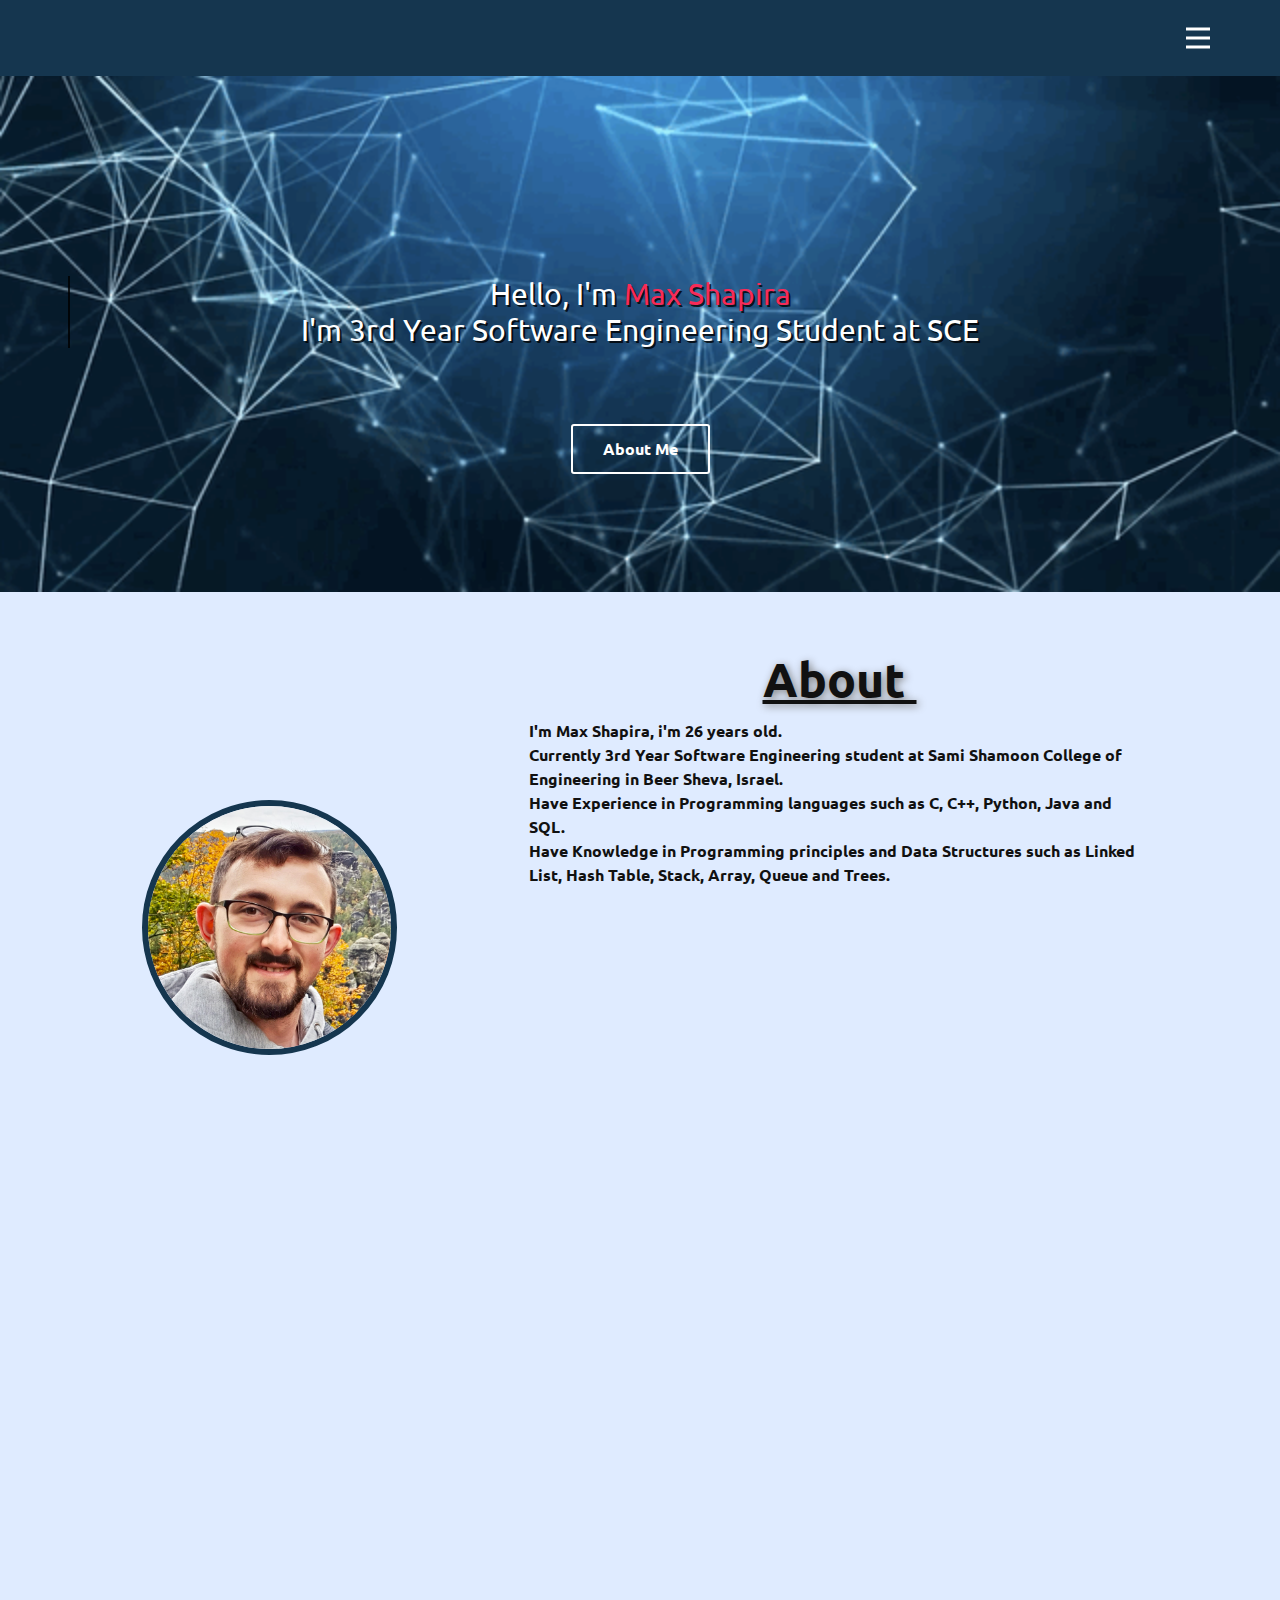
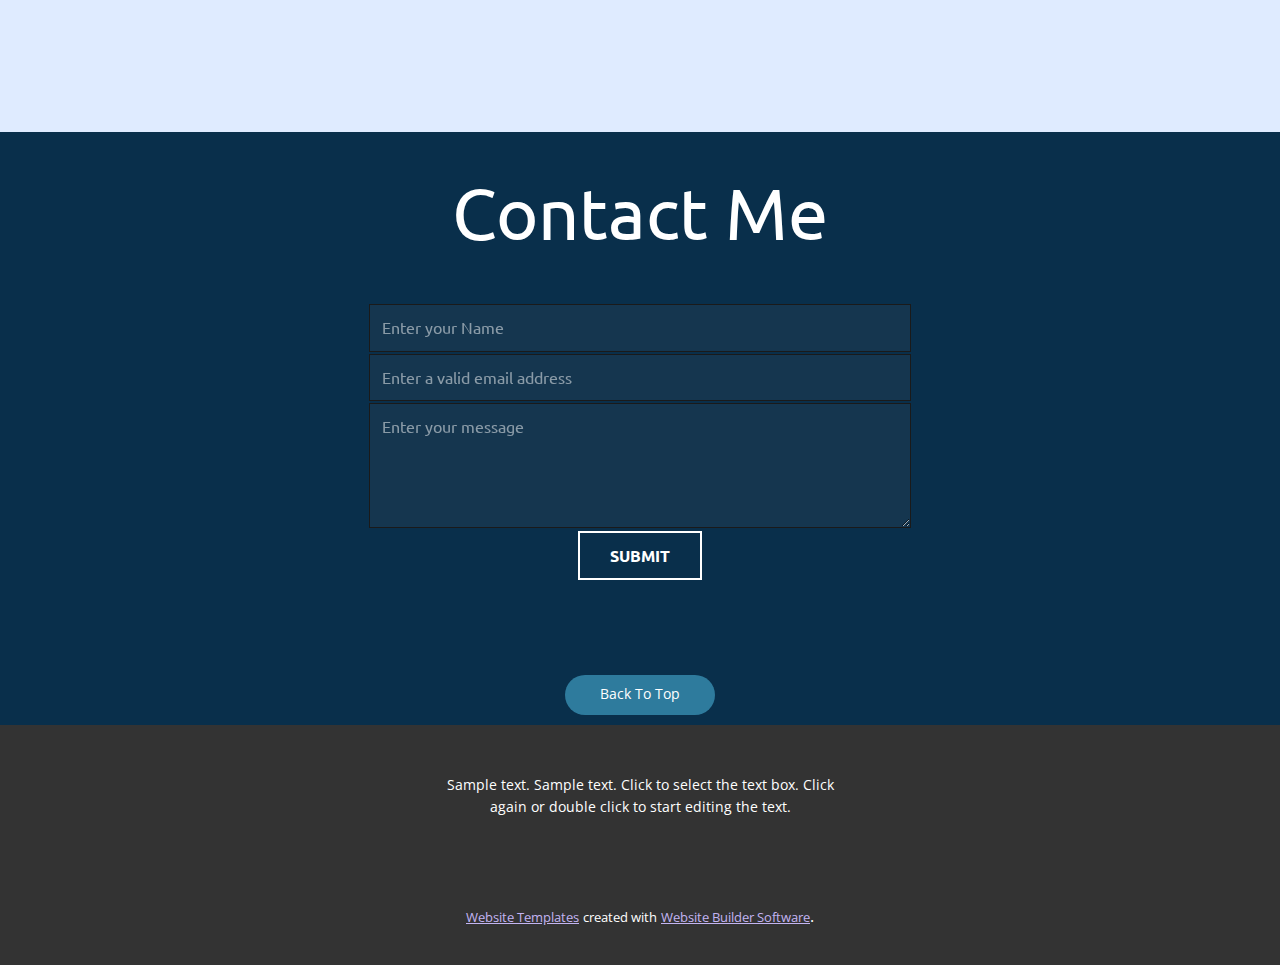
<file: index.html>
<!DOCTYPE html>
<html style="font-size: 16px;" lang="en">
  <head>
    <meta name="viewport" content="width=device-width, initial-scale=1.0">
    <meta charset="utf-8">
    <meta name="keywords" content="">
    <meta name="description" content="">
    <meta name="page_type" content="np-template-header-footer-from-plugin">
    <title>Max Portfolio</title>
    <link rel="stylesheet" href="nicepage.css" media="screen">
<link rel="stylesheet" href="Max-Portfolio.css" media="screen">
    <script class="u-script" type="text/javascript" src="jquery.js" defer=""></script>
    <script class="u-script" type="text/javascript" src="nicepage.js" defer=""></script>
    <link id="u-theme-google-font" rel="stylesheet" href="https://fonts.googleapis.com/css?family=Montserrat:100,100i,200,200i,300,300i,400,400i,500,500i,600,600i,700,700i,800,800i,900,900i|Open+Sans:300,300i,400,400i,500,500i,600,600i,700,700i,800,800i">
    <link id="u-page-google-font" rel="stylesheet" href="https://fonts.googleapis.com/css?family=Ubuntu:300,300i,400,400i,500,500i,700,700i">
    
    
    
    
    <script type="application/ld+json">{
		"@context": "http://schema.org",
		"@type": "Organization",
		"name": "Portfolio"
}</script>
    <meta name="theme-color" content="#291569">
    <meta property="og:title" content="Max Portfolio">
    <meta property="og:description" content="">
    <meta property="og:type" content="website">
  </head>
  <body data-home-page="Max-Portfolio.html" data-home-page-title="Max Portfolio" class="u-body u-xl-mode"><header class="u-clearfix u-custom-color-3 u-header u-header" id="sec-3d90"><div class="u-clearfix u-sheet u-valign-middle u-sheet-1">
        <nav class="u-menu u-menu-dropdown u-offcanvas u-menu-1" data-responsive-from="XL">
          <div class="menu-collapse" style="font-size: 1rem; letter-spacing: 0px; font-weight: 700; text-transform: uppercase;">
            <a class="u-button-style u-custom-active-border-color u-custom-border u-custom-border-color u-custom-borders u-custom-hover-border-color u-custom-left-right-menu-spacing u-custom-padding-bottom u-custom-text-color u-custom-text-hover-color u-custom-top-bottom-menu-spacing u-nav-link u-text-active-palette-1-base u-text-hover-palette-2-base" href="#">
              <svg class="u-svg-link" viewBox="0 0 24 24"><use xmlns:xlink="http://www.w3.org/1999/xlink" xlink:href="#menu-hamburger"></use></svg>
              <svg class="u-svg-content" version="1.1" id="menu-hamburger" viewBox="0 0 16 16" x="0px" y="0px" xmlns:xlink="http://www.w3.org/1999/xlink" xmlns="http://www.w3.org/2000/svg"><g><rect y="1" width="16" height="2"></rect><rect y="7" width="16" height="2"></rect><rect y="13" width="16" height="2"></rect>
</g></svg>
            </a>
          </div>
          <div class="u-custom-menu u-nav-container">
            <ul class="u-nav u-spacing-30 u-unstyled u-nav-1"><li class="u-nav-item"><a class="u-border-2 u-border-active-palette-1-base u-border-hover-palette-1-base u-border-no-left u-border-no-right u-border-no-top u-button-style u-nav-link u-text-active-palette-1-base u-text-grey-90 u-text-hover-grey-90" href="Max-Portfolio.html" style="padding: 10px 0px;">Max Portfolio</a>
</li></ul>
          </div>
          <div class="u-custom-menu u-nav-container-collapse">
            <div class="u-black u-container-style u-inner-container-layout u-opacity u-opacity-95 u-sidenav">
              <div class="u-inner-container-layout u-sidenav-overflow">
                <div class="u-menu-close"></div>
                <ul class="u-align-center u-nav u-popupmenu-items u-unstyled u-nav-2"><li class="u-nav-item"><a class="u-button-style u-nav-link" href="Max-Portfolio.html" style="padding: 10px 0px;">Max Portfolio</a>
</li></ul>
              </div>
            </div>
            <div class="u-black u-menu-overlay u-opacity u-opacity-70"></div>
          </div>
        </nav>
      </div></header>
    <section class="u-clearfix u-image u-section-1" id="sec-f113" data-image-width="640" data-image-height="370">
      <div class="u-clearfix u-sheet u-sheet-1">
        <h3 class="u-align-center u-custom-font u-font-ubuntu u-hover-feature u-text u-text-white u-text-1">Hello, I'm <span class="u-text-palette-2-base">Max Shapira</span>
          <br>I'm 3rd Year Software Engineering Student at ​SCE
        </h3>
        <a href="Max-Portfolio.html#sec-2d5b" data-page-id="27887659" class="u-border-2 u-border-hover-custom-color-2 u-border-white u-btn u-btn-round u-button-style u-custom-font u-font-ubuntu u-hover-custom-color-2 u-none u-radius-3 u-text-hover-white u-btn-1">About Me</a>
      </div>
      
    </section>
    <section class="skrollable u-clearfix u-custom-color-5 u-section-2" id="sec-2d5b">
      <div class="u-clearfix u-sheet u-sheet-1">
        <div class="u-clearfix u-expanded-width u-gutter-0 u-layout-wrap u-layout-wrap-1">
          <div class="u-layout">
            <div class="u-layout-row">
              <div class="u-container-style u-layout-cell u-size-21 u-layout-cell-1">
                <div class="u-container-layout u-valign-middle u-container-layout-1">
                  <img class="u-border-6 u-border-custom-color-3 u-image u-image-circle u-image-1" src="images/20191016_1137232.jpg" alt="" data-image-width="1471" data-image-height="1591">
                </div>
              </div>
              <div class="u-align-left u-container-style u-layout-cell u-right-cell u-size-39 u-layout-cell-2">
                <div class="u-container-layout u-container-layout-2">
                  <h2 class="u-align-center u-custom-font u-font-ubuntu u-text u-text-body-color u-text-default u-text-1">About&nbsp;</h2>
                  <p class="u-custom-font u-font-ubuntu u-text u-text-2">I'm Max Shapira, i'm 26 years old.<br>Currently 3rd Year Software Engineering student at Sami Shamoon College of Engineering in Beer Sheva, Israel.<br>Have Experience in Programming languages such as C, C++, Python, Java and SQL.<br>Have Knowledge in Programming principles and Data Structures such as Linked List, Hash Table, Stack, Array, Queue and Trees.<br>
                  </p>
                </div>
              </div>
            </div>
          </div>
        </div>
      </div>
    </section>
    <section class="u-clearfix u-custom-color-6 u-section-3" id="sec-d84a">
      <div class="u-clearfix u-sheet u-sheet-1">
        <h1 class="u-custom-font u-font-ubuntu u-text u-text-default u-title u-text-1">Contact Me</h1>
        <div class="u-form u-form-1">
          <form action="#" method="POST" class="u-clearfix u-form-spacing-2 u-form-vertical u-inner-form" source="email" name="form" style="padding: 14px;">
            
            
            <div class="u-form-group u-form-name u-label-none">
              <label for="name-b600" class="u-custom-font u-font-ubuntu u-label u-text-black">Name</label>
              <input type="text" placeholder="Enter your Name" id="name-b600" name="name" class="u-border-1 u-border-grey-90 u-custom-color-3 u-custom-font u-font-ubuntu u-input u-input-rectangle" required="">
            </div>
            <div class="u-form-email u-form-group u-label-none">
              <label for="email-b600" class="u-custom-font u-font-ubuntu u-label u-text-black">Email</label>
              <input type="email" placeholder="Enter a valid email address" id="email-b600" name="email" class="u-border-1 u-border-grey-90 u-custom-color-3 u-custom-font u-font-ubuntu u-input u-input-rectangle" required="">
            </div>
            <div class="u-form-group u-form-message u-label-none">
              <label for="message-b600" class="u-custom-font u-font-ubuntu u-label u-text-black">Message</label>
              <textarea placeholder="Enter your message" rows="4" cols="50" id="message-b600" name="message" class="u-border-1 u-border-grey-90 u-custom-color-3 u-custom-font u-font-ubuntu u-input u-input-rectangle" required=""></textarea>
            </div>
            <div class="u-align-center u-form-group u-form-submit u-label-none">
              <input type="submit" value="submit" class="u-form-control-hidden">
              <a href="#" class="u-border-2 u-border-hover-custom-color-2 u-border-white u-btn u-btn-submit u-button-style u-custom-font u-font-ubuntu u-hover-custom-color-2 u-none u-text-hover-white u-text-white u-btn-1">Submit</a>
            </div>
            <div class="u-form-send-message u-form-send-success"> Thank you! Your message has been sent. </div>
            <div class="u-form-send-error u-form-send-message"> Unable to send your message. Please fix errors then try again. </div>
            <input type="hidden" value="" name="recaptchaResponse">
          </form>
        </div>
        <a href="Max-Portfolio.html#sec-f113" data-page-id="27887659" class="u-border-none u-btn u-btn-round u-button-style u-custom-color-2 u-hover-custom-color-3 u-radius-50 u-btn-2"> Back To Top</a>
      </div>
    </section>
    
    
    <footer class="u-align-center u-clearfix u-footer u-grey-80 u-footer" id="sec-18cf"><div class="u-clearfix u-sheet u-sheet-1">
        <p class="u-small-text u-text u-text-variant u-text-1">Sample text. Sample text. Click to select the text box. Click again or double click to start editing the text.</p>
      </div></footer>
    <section class="u-backlink u-clearfix u-grey-80">
      <a class="u-link" href="https://nicepage.com/website-templates" target="_blank">
        <span>Website Templates</span>
      </a>
      <p class="u-text">
        <span>created with</span>
      </p>
      <a class="u-link" href="" target="_blank">
        <span>Website Builder Software</span>
      </a>. 
    </section>
  </body>
</html>
</file>
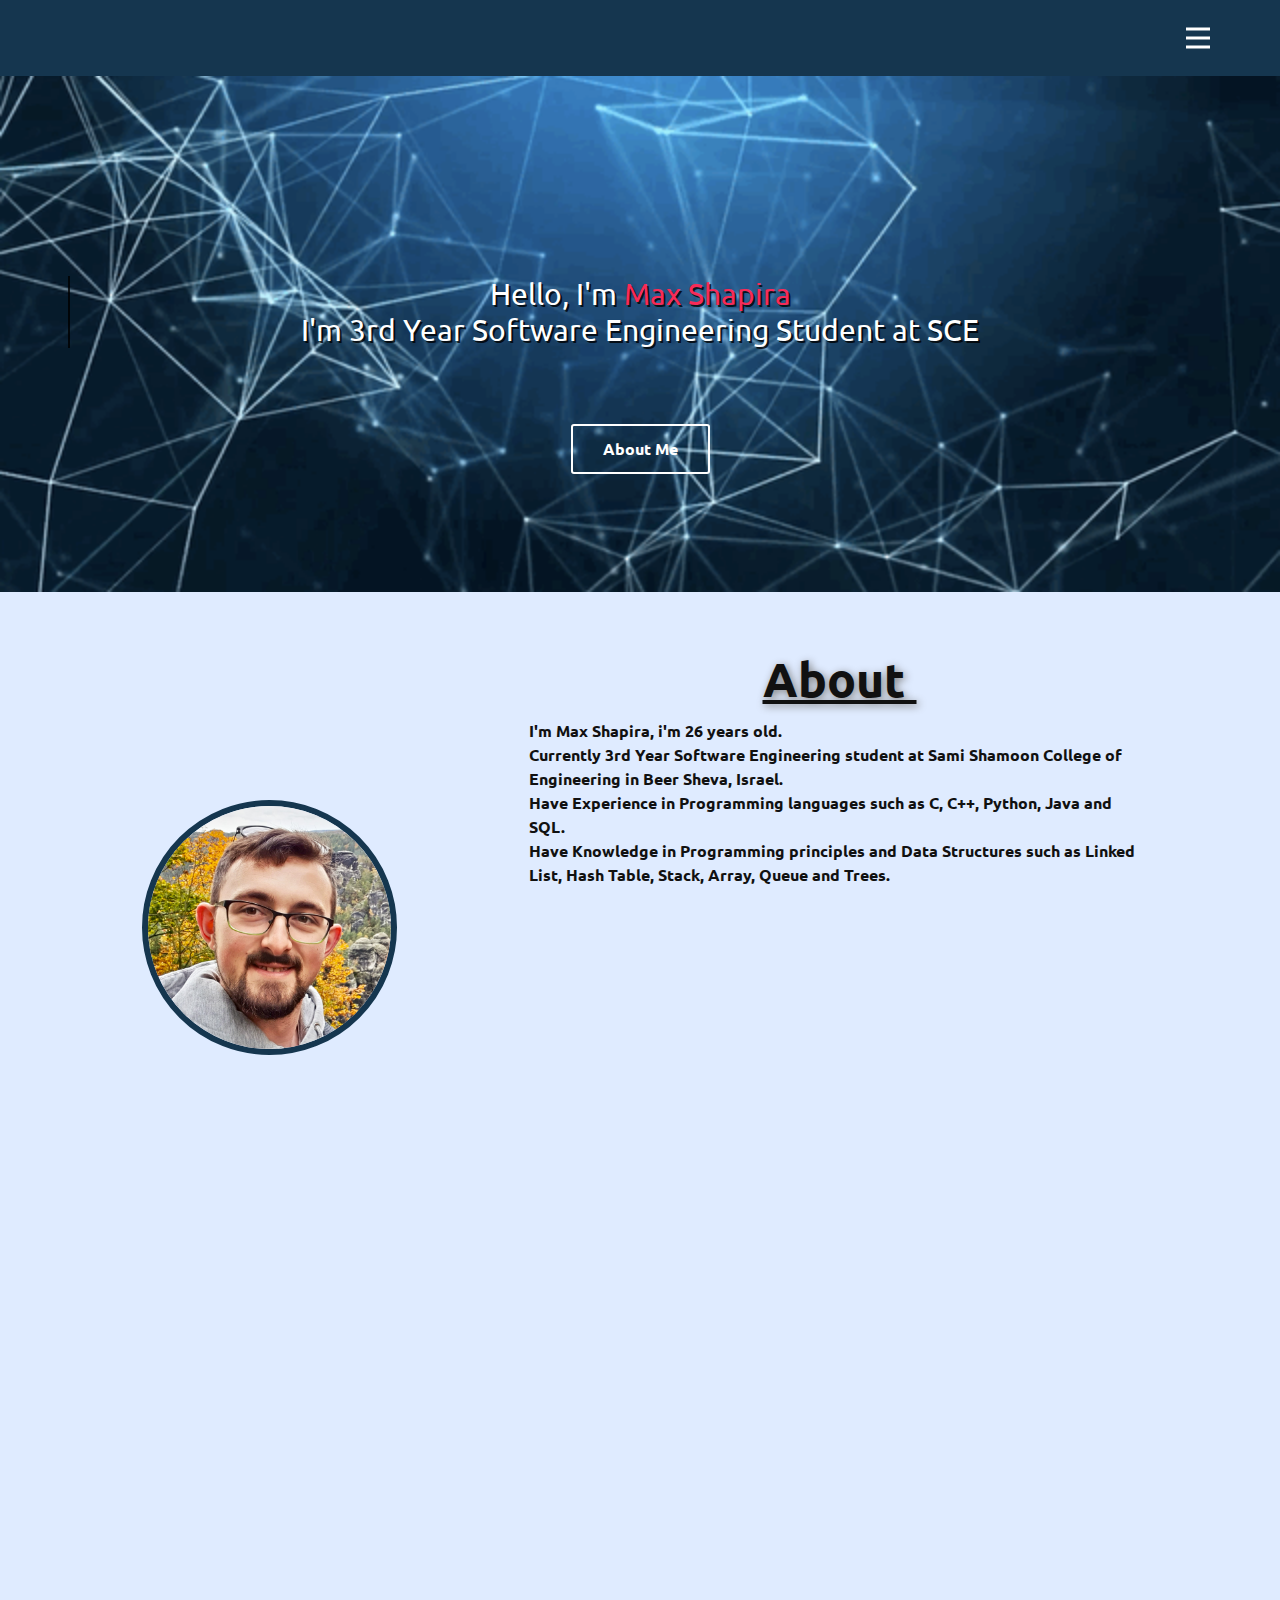
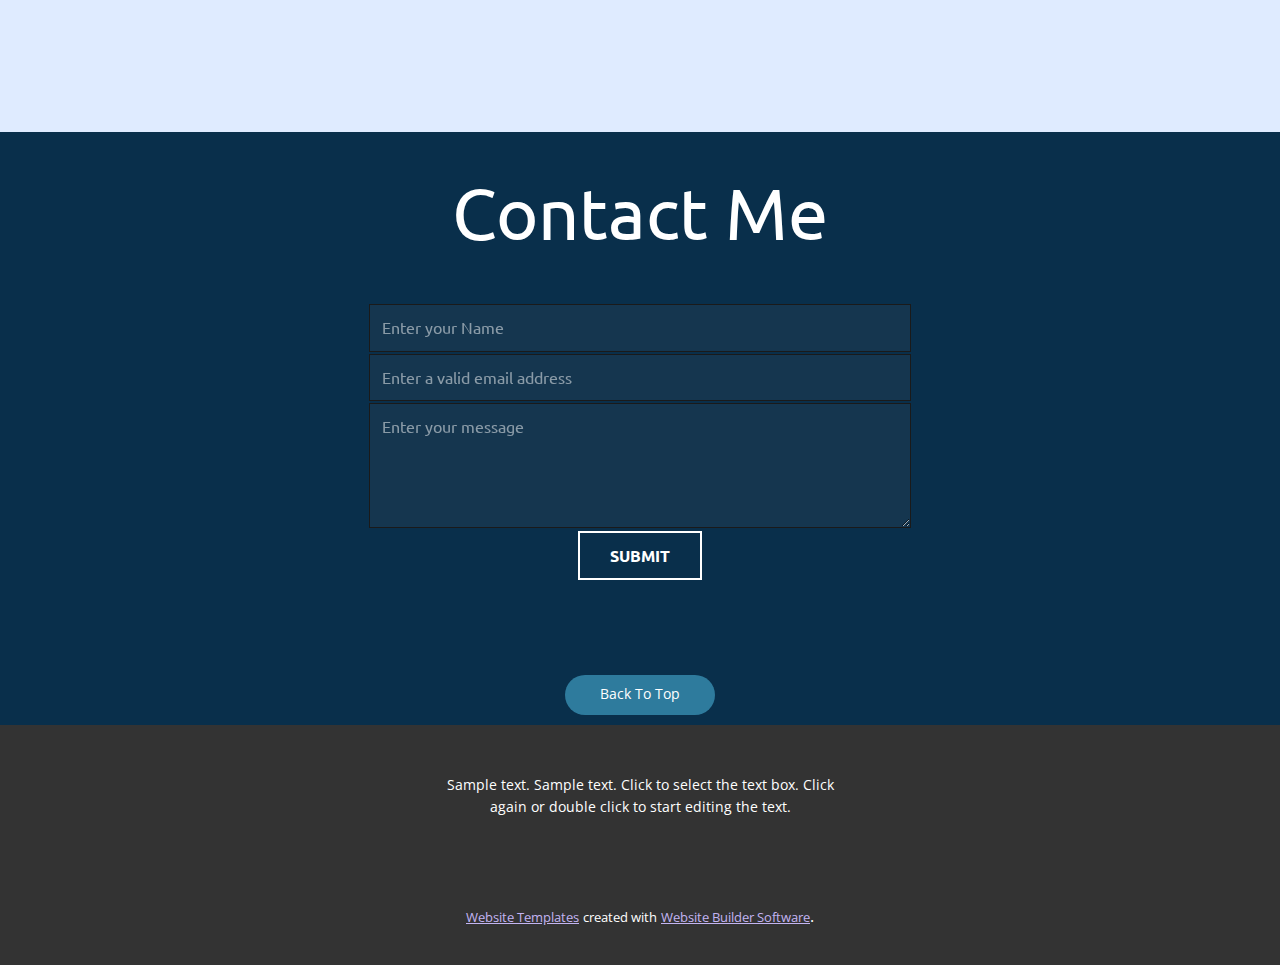
<file: Max-Portfolio.html>
<!DOCTYPE html>
<html style="font-size: 16px;" lang="en">
  <head>
    <meta name="viewport" content="width=device-width, initial-scale=1.0">
    <meta charset="utf-8">
    <meta name="keywords" content="">
    <meta name="description" content="">
    <meta name="page_type" content="np-template-header-footer-from-plugin">
    <title>Max Portfolio</title>
    <link rel="stylesheet" href="nicepage.css" media="screen">
<link rel="stylesheet" href="Max-Portfolio.css" media="screen">
    <script class="u-script" type="text/javascript" src="jquery.js" defer=""></script>
    <script class="u-script" type="text/javascript" src="nicepage.js" defer=""></script>
    <link id="u-theme-google-font" rel="stylesheet" href="https://fonts.googleapis.com/css?family=Montserrat:100,100i,200,200i,300,300i,400,400i,500,500i,600,600i,700,700i,800,800i,900,900i|Open+Sans:300,300i,400,400i,500,500i,600,600i,700,700i,800,800i">
    <link id="u-page-google-font" rel="stylesheet" href="https://fonts.googleapis.com/css?family=Ubuntu:300,300i,400,400i,500,500i,700,700i">
    
    
    
    
    <script type="application/ld+json">{
		"@context": "http://schema.org",
		"@type": "Organization",
		"name": "Portfolio"
}</script>
    <meta name="theme-color" content="#291569">
    <meta property="og:title" content="Max Portfolio">
    <meta property="og:description" content="">
    <meta property="og:type" content="website">
  </head>
  <body class="u-body u-xl-mode"><header class="u-clearfix u-custom-color-3 u-header u-header" id="sec-3d90"><div class="u-clearfix u-sheet u-valign-middle u-sheet-1">
        <nav class="u-menu u-menu-dropdown u-offcanvas u-menu-1" data-responsive-from="XL">
          <div class="menu-collapse" style="font-size: 1rem; letter-spacing: 0px; font-weight: 700; text-transform: uppercase;">
            <a class="u-button-style u-custom-active-border-color u-custom-border u-custom-border-color u-custom-borders u-custom-hover-border-color u-custom-left-right-menu-spacing u-custom-padding-bottom u-custom-text-color u-custom-text-hover-color u-custom-top-bottom-menu-spacing u-nav-link u-text-active-palette-1-base u-text-hover-palette-2-base" href="#">
              <svg class="u-svg-link" viewBox="0 0 24 24"><use xmlns:xlink="http://www.w3.org/1999/xlink" xlink:href="#menu-hamburger"></use></svg>
              <svg class="u-svg-content" version="1.1" id="menu-hamburger" viewBox="0 0 16 16" x="0px" y="0px" xmlns:xlink="http://www.w3.org/1999/xlink" xmlns="http://www.w3.org/2000/svg"><g><rect y="1" width="16" height="2"></rect><rect y="7" width="16" height="2"></rect><rect y="13" width="16" height="2"></rect>
</g></svg>
            </a>
          </div>
          <div class="u-custom-menu u-nav-container">
            <ul class="u-nav u-spacing-30 u-unstyled u-nav-1"><li class="u-nav-item"><a class="u-border-2 u-border-active-palette-1-base u-border-hover-palette-1-base u-border-no-left u-border-no-right u-border-no-top u-button-style u-nav-link u-text-active-palette-1-base u-text-grey-90 u-text-hover-grey-90" href="Max-Portfolio.html" style="padding: 10px 0px;">Max Portfolio</a>
</li></ul>
          </div>
          <div class="u-custom-menu u-nav-container-collapse">
            <div class="u-black u-container-style u-inner-container-layout u-opacity u-opacity-95 u-sidenav">
              <div class="u-inner-container-layout u-sidenav-overflow">
                <div class="u-menu-close"></div>
                <ul class="u-align-center u-nav u-popupmenu-items u-unstyled u-nav-2"><li class="u-nav-item"><a class="u-button-style u-nav-link" href="Max-Portfolio.html" style="padding: 10px 0px;">Max Portfolio</a>
</li></ul>
              </div>
            </div>
            <div class="u-black u-menu-overlay u-opacity u-opacity-70"></div>
          </div>
        </nav>
      </div></header>
    <section class="u-clearfix u-image u-section-1" id="sec-f113" data-image-width="640" data-image-height="370">
      <div class="u-clearfix u-sheet u-sheet-1">
        <h3 class="u-align-center u-custom-font u-font-ubuntu u-hover-feature u-text u-text-white u-text-1">Hello, I'm <span class="u-text-palette-2-base">Max Shapira</span>
          <br>I'm 3rd Year Software Engineering Student at ​SCE
        </h3>
        <a href="Max-Portfolio.html#sec-2d5b" data-page-id="27887659" class="u-border-2 u-border-hover-custom-color-2 u-border-white u-btn u-btn-round u-button-style u-custom-font u-font-ubuntu u-hover-custom-color-2 u-none u-radius-3 u-text-hover-white u-btn-1">About Me</a>
      </div>
      
    </section>
    <section class="skrollable u-clearfix u-custom-color-5 u-section-2" id="sec-2d5b">
      <div class="u-clearfix u-sheet u-sheet-1">
        <div class="u-clearfix u-expanded-width u-gutter-0 u-layout-wrap u-layout-wrap-1">
          <div class="u-layout">
            <div class="u-layout-row">
              <div class="u-container-style u-layout-cell u-size-21 u-layout-cell-1">
                <div class="u-container-layout u-valign-middle u-container-layout-1">
                  <img class="u-border-6 u-border-custom-color-3 u-image u-image-circle u-image-1" src="images/20191016_1137232.jpg" alt="" data-image-width="1471" data-image-height="1591">
                </div>
              </div>
              <div class="u-align-left u-container-style u-layout-cell u-right-cell u-size-39 u-layout-cell-2">
                <div class="u-container-layout u-container-layout-2">
                  <h2 class="u-align-center u-custom-font u-font-ubuntu u-text u-text-body-color u-text-default u-text-1">About&nbsp;</h2>
                  <p class="u-custom-font u-font-ubuntu u-text u-text-2">I'm Max Shapira, i'm 26 years old.<br>Currently 3rd Year Software Engineering student at Sami Shamoon College of Engineering in Beer Sheva, Israel.<br>Have Experience in Programming languages such as C, C++, Python, Java and SQL.<br>Have Knowledge in Programming principles and Data Structures such as Linked List, Hash Table, Stack, Array, Queue and Trees.<br>
                  </p>
                </div>
              </div>
            </div>
          </div>
        </div>
      </div>
    </section>
    <section class="u-clearfix u-custom-color-6 u-section-3" id="sec-d84a">
      <div class="u-clearfix u-sheet u-sheet-1">
        <h1 class="u-custom-font u-font-ubuntu u-text u-text-default u-title u-text-1">Contact Me</h1>
        <div class="u-form u-form-1">
          <form action="#" method="POST" class="u-clearfix u-form-spacing-2 u-form-vertical u-inner-form" source="email" name="form" style="padding: 14px;">
            
            
            <div class="u-form-group u-form-name u-label-none">
              <label for="name-b600" class="u-custom-font u-font-ubuntu u-label u-text-black">Name</label>
              <input type="text" placeholder="Enter your Name" id="name-b600" name="name" class="u-border-1 u-border-grey-90 u-custom-color-3 u-custom-font u-font-ubuntu u-input u-input-rectangle" required="">
            </div>
            <div class="u-form-email u-form-group u-label-none">
              <label for="email-b600" class="u-custom-font u-font-ubuntu u-label u-text-black">Email</label>
              <input type="email" placeholder="Enter a valid email address" id="email-b600" name="email" class="u-border-1 u-border-grey-90 u-custom-color-3 u-custom-font u-font-ubuntu u-input u-input-rectangle" required="">
            </div>
            <div class="u-form-group u-form-message u-label-none">
              <label for="message-b600" class="u-custom-font u-font-ubuntu u-label u-text-black">Message</label>
              <textarea placeholder="Enter your message" rows="4" cols="50" id="message-b600" name="message" class="u-border-1 u-border-grey-90 u-custom-color-3 u-custom-font u-font-ubuntu u-input u-input-rectangle" required=""></textarea>
            </div>
            <div class="u-align-center u-form-group u-form-submit u-label-none">
              <input type="submit" value="submit" class="u-form-control-hidden">
              <a href="#" class="u-border-2 u-border-hover-custom-color-2 u-border-white u-btn u-btn-submit u-button-style u-custom-font u-font-ubuntu u-hover-custom-color-2 u-none u-text-hover-white u-text-white u-btn-1">Submit</a>
            </div>
            <div class="u-form-send-message u-form-send-success"> Thank you! Your message has been sent. </div>
            <div class="u-form-send-error u-form-send-message"> Unable to send your message. Please fix errors then try again. </div>
            <input type="hidden" value="" name="recaptchaResponse">
          </form>
        </div>
        <a href="Max-Portfolio.html#sec-f113" data-page-id="27887659" class="u-border-none u-btn u-btn-round u-button-style u-custom-color-2 u-hover-custom-color-3 u-radius-50 u-btn-2"> Back To Top</a>
      </div>
    </section>
    
    
    <footer class="u-align-center u-clearfix u-footer u-grey-80 u-footer" id="sec-18cf"><div class="u-clearfix u-sheet u-sheet-1">
        <p class="u-small-text u-text u-text-variant u-text-1">Sample text. Sample text. Click to select the text box. Click again or double click to start editing the text.</p>
      </div></footer>
    <section class="u-backlink u-clearfix u-grey-80">
      <a class="u-link" href="https://nicepage.com/website-templates" target="_blank">
        <span>Website Templates</span>
      </a>
      <p class="u-text">
        <span>created with</span>
      </p>
      <a class="u-link" href="" target="_blank">
        <span>Website Builder Software</span>
      </a>. 
    </section>
  </body>
</html>
</file>
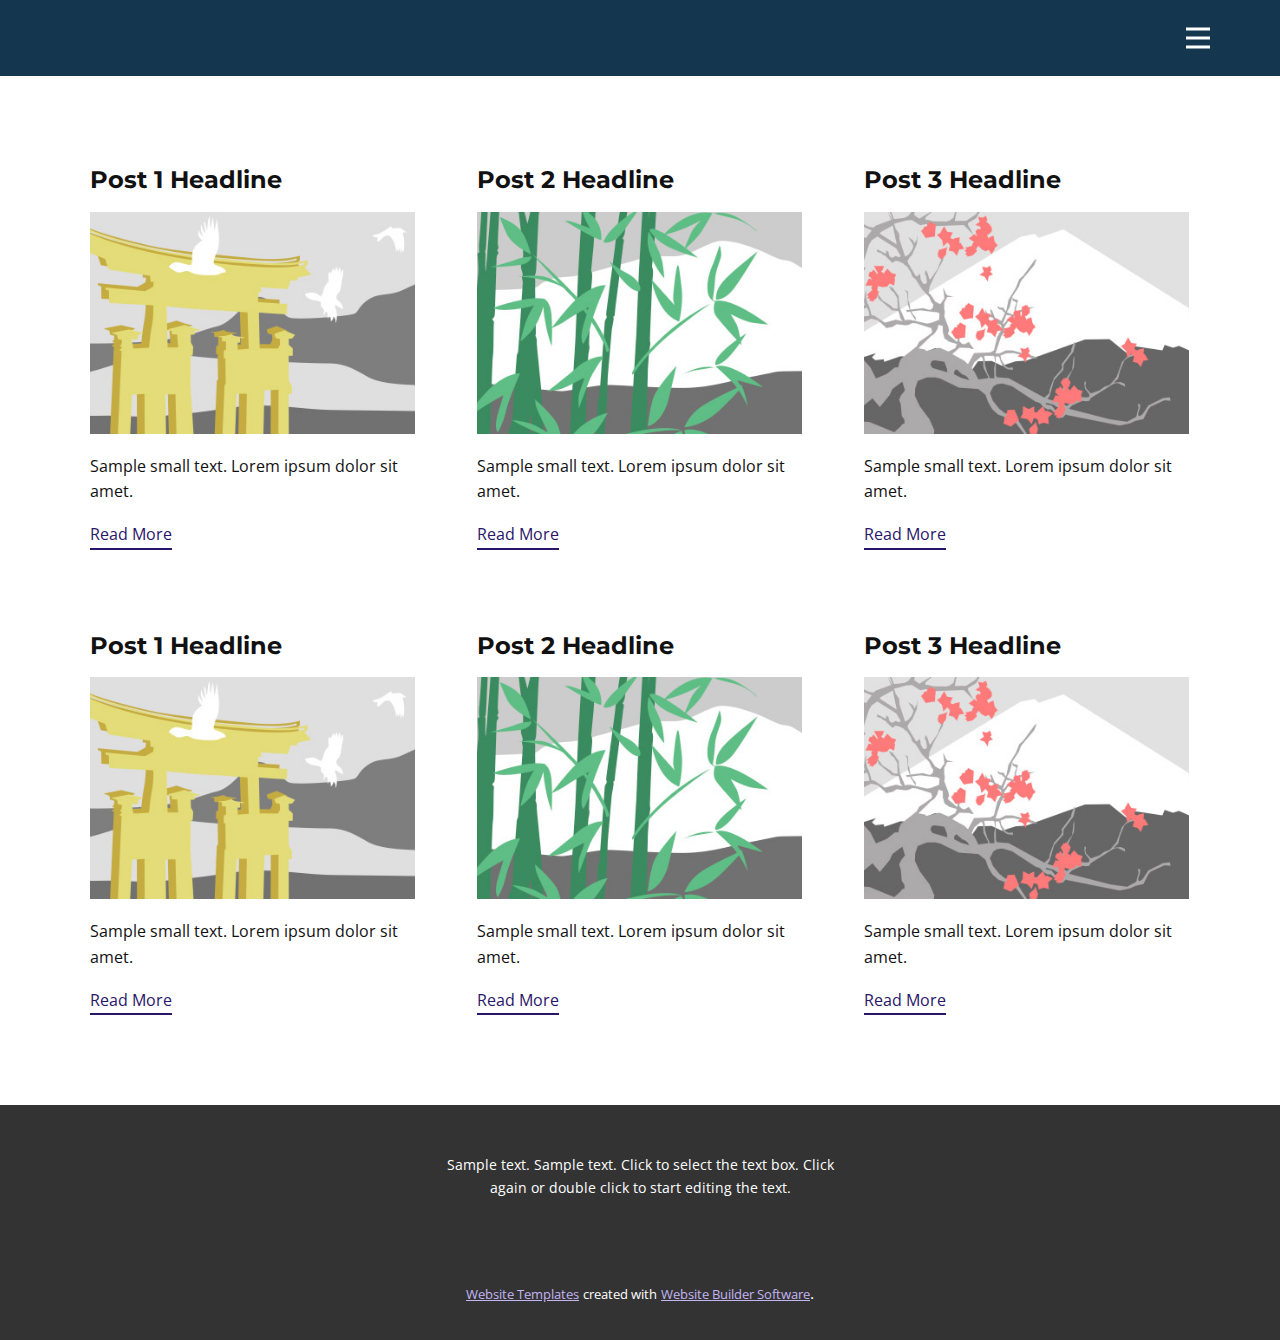
<file: blog/blog.html>
<html style="font-size: 16px;" lang="en"><head>
    <meta name="viewport" content="width=device-width, initial-scale=1.0">
    <meta charset="utf-8">
    <meta name="keywords" content="">
    <meta name="description" content="">
    <meta name="page_type" content="np-template-header-footer-from-plugin">
    <title>Blog Template</title>
    <link rel="stylesheet" href="../nicepage.css" media="screen">
<link rel="stylesheet" href="../Blog-Template.css" media="screen">
    <script class="u-script" type="text/javascript" src="../jquery.js" defer=""></script>
    <script class="u-script" type="text/javascript" src="../nicepage.js" defer=""></script>
    <link id="u-theme-google-font" rel="stylesheet" href="https://fonts.googleapis.com/css?family=Montserrat:100,100i,200,200i,300,300i,400,400i,500,500i,600,600i,700,700i,800,800i,900,900i|Open+Sans:300,300i,400,400i,500,500i,600,600i,700,700i,800,800i">
    
    
    <script type="application/ld+json">{
		"@context": "http://schema.org",
		"@type": "Organization",
		"name": "Portfolio"
}</script>
    <meta name="theme-color" content="#291569">
  </head>
  <body class="u-body u-xl-mode"><header class="u-clearfix u-custom-color-3 u-header u-header" id="sec-3d90"><div class="u-clearfix u-sheet u-valign-middle u-sheet-1">
        <nav class="u-menu u-menu-dropdown u-offcanvas u-menu-1" data-responsive-from="XL">
          <div class="menu-collapse" style="font-size: 1rem; letter-spacing: 0px; font-weight: 700; text-transform: uppercase;">
            <a class="u-button-style u-custom-active-border-color u-custom-border u-custom-border-color u-custom-borders u-custom-hover-border-color u-custom-left-right-menu-spacing u-custom-padding-bottom u-custom-text-color u-custom-text-hover-color u-custom-top-bottom-menu-spacing u-nav-link u-text-active-palette-1-base u-text-hover-palette-2-base" href="#">
              <svg class="u-svg-link" viewBox="0 0 24 24"><use xmlns:xlink="http://www.w3.org/1999/xlink" xlink:href="#menu-hamburger"></use></svg>
              <svg class="u-svg-content" version="1.1" id="menu-hamburger" viewBox="0 0 16 16" x="0px" y="0px" xmlns:xlink="http://www.w3.org/1999/xlink" xmlns="http://www.w3.org/2000/svg"><g><rect y="1" width="16" height="2"></rect><rect y="7" width="16" height="2"></rect><rect y="13" width="16" height="2"></rect>
</g></svg>
            </a>
          </div>
          <div class="u-custom-menu u-nav-container">
            <ul class="u-nav u-spacing-30 u-unstyled u-nav-1"><li class="u-nav-item"><a class="u-border-2 u-border-active-palette-1-base u-border-hover-palette-1-base u-border-no-left u-border-no-right u-border-no-top u-button-style u-nav-link u-text-active-palette-1-base u-text-grey-90 u-text-hover-grey-90" href="../Max-Portfolio.html" style="padding: 10px 0px;">Max Portfolio</a>
</li></ul>
          </div>
          <div class="u-custom-menu u-nav-container-collapse">
            <div class="u-black u-container-style u-inner-container-layout u-opacity u-opacity-95 u-sidenav">
              <div class="u-inner-container-layout u-sidenav-overflow">
                <div class="u-menu-close"></div>
                <ul class="u-align-center u-nav u-popupmenu-items u-unstyled u-nav-2"><li class="u-nav-item"><a class="u-button-style u-nav-link" href="../Max-Portfolio.html" style="padding: 10px 0px;">Max Portfolio</a>
</li></ul>
              </div>
            </div>
            <div class="u-black u-menu-overlay u-opacity u-opacity-70"></div>
          </div>
        </nav>
      </div></header>
    <section class="u-clearfix u-section-1" id="sec-b17a">
      <div class="u-clearfix u-sheet u-valign-middle u-sheet-1"><!--blog--><!--blog_options_json--><!--{"type":"Recent","source":"","tags":"","count":""}--><!--/blog_options_json-->
        <div class="u-blog u-expanded-width u-repeater u-repeater-1"><!--blog_post-->
          <div class="u-blog-post u-container-style u-repeater-item u-white u-repeater-item-1">
            <div class="u-container-layout u-similar-container u-valign-top u-container-layout-1"><!--blog_post_header-->
              <h4 class="u-blog-control u-text u-text-1">
                <a class="u-post-header-link" href="../blog/post-5.html"><!--blog_post_header_content-->Post 1 Headline<!--/blog_post_header_content--></a>
              </h4><!--/blog_post_header--><!--blog_post_image-->
              <a class="u-post-header-link" href="../blog/post-5.html"><img alt="" class="u-blog-control u-expanded-width u-image u-image-default u-image-1" src="[data-uri]"></a><!--/blog_post_image--><!--blog_post_content-->
              <div class="u-blog-control u-post-content u-text u-text-2 fr-view">Sample small text. Lorem ipsum dolor sit amet.</div><!--/blog_post_content--><!--blog_post_readmore-->
              <a href="../blog/post-5.html" class="u-blog-control u-border-2 u-border-palette-1-base u-btn u-btn-rectangle u-button-style u-none u-btn-1"><!--blog_post_readmore_content--><!--options_json--><!--{"content":"","defaultValue":"Read More"}--><!--/options_json-->Read More<!--/blog_post_readmore_content--></a><!--/blog_post_readmore-->
            </div>
          </div><div class="u-blog-post u-container-style u-repeater-item u-video-cover u-white">
            <div class="u-container-layout u-similar-container u-valign-top u-container-layout-2"><!--blog_post_header-->
              <h4 class="u-blog-control u-text u-text-3">
                <a class="u-post-header-link" href="../blog/post-4.html"><!--blog_post_header_content-->Post 2 Headline<!--/blog_post_header_content--></a>
              </h4><!--/blog_post_header--><!--blog_post_image-->
              <a class="u-post-header-link" href="../blog/post-4.html"><img alt="" class="u-blog-control u-expanded-width u-image u-image-default u-image-2" src="[data-uri]"></a><!--/blog_post_image--><!--blog_post_content-->
              <div class="u-blog-control u-post-content u-text u-text-4 fr-view">Sample small text. Lorem ipsum dolor sit amet.</div><!--/blog_post_content--><!--blog_post_readmore-->
              <a href="../blog/post-4.html" class="u-blog-control u-border-2 u-border-palette-1-base u-btn u-btn-rectangle u-button-style u-none u-btn-2"><!--blog_post_readmore_content--><!--options_json--><!--{"content":"","defaultValue":"Read More"}--><!--/options_json-->Read More<!--/blog_post_readmore_content--></a><!--/blog_post_readmore-->
            </div>
          </div><div class="u-blog-post u-container-style u-repeater-item u-video-cover u-white">
            <div class="u-container-layout u-similar-container u-valign-top u-container-layout-3"><!--blog_post_header-->
              <h4 class="u-blog-control u-text u-text-5">
                <a class="u-post-header-link" href="../blog/post-3.html"><!--blog_post_header_content-->Post 3 Headline<!--/blog_post_header_content--></a>
              </h4><!--/blog_post_header--><!--blog_post_image-->
              <a class="u-post-header-link" href="../blog/post-3.html"><img alt="" class="u-blog-control u-expanded-width u-image u-image-default u-image-3" src="[data-uri]"></a><!--/blog_post_image--><!--blog_post_content-->
              <div class="u-blog-control u-post-content u-text u-text-6 fr-view">Sample small text. Lorem ipsum dolor sit amet.</div><!--/blog_post_content--><!--blog_post_readmore-->
              <a href="../blog/post-3.html" class="u-blog-control u-border-2 u-border-palette-1-base u-btn u-btn-rectangle u-button-style u-none u-btn-3"><!--blog_post_readmore_content--><!--options_json--><!--{"content":"","defaultValue":"Read More"}--><!--/options_json-->Read More<!--/blog_post_readmore_content--></a><!--/blog_post_readmore-->
            </div>
          </div><div class="u-blog-post u-container-style u-repeater-item u-white u-repeater-item-1">
            <div class="u-container-layout u-similar-container u-valign-top u-container-layout-1"><!--blog_post_header-->
              <h4 class="u-blog-control u-text u-text-1">
                <a class="u-post-header-link" href="../blog/post-2.html"><!--blog_post_header_content-->Post 1 Headline<!--/blog_post_header_content--></a>
              </h4><!--/blog_post_header--><!--blog_post_image-->
              <a class="u-post-header-link" href="../blog/post-2.html"><img alt="" class="u-blog-control u-expanded-width u-image u-image-default u-image-1" src="[data-uri]"></a><!--/blog_post_image--><!--blog_post_content-->
              <div class="u-blog-control u-post-content u-text u-text-2 fr-view">Sample small text. Lorem ipsum dolor sit amet.</div><!--/blog_post_content--><!--blog_post_readmore-->
              <a href="../blog/post-2.html" class="u-blog-control u-border-2 u-border-palette-1-base u-btn u-btn-rectangle u-button-style u-none u-btn-1"><!--blog_post_readmore_content--><!--options_json--><!--{"content":"","defaultValue":"Read More"}--><!--/options_json-->Read More<!--/blog_post_readmore_content--></a><!--/blog_post_readmore-->
            </div>
          </div><div class="u-blog-post u-container-style u-repeater-item u-video-cover u-white">
            <div class="u-container-layout u-similar-container u-valign-top u-container-layout-2"><!--blog_post_header-->
              <h4 class="u-blog-control u-text u-text-3">
                <a class="u-post-header-link" href="../blog/post-1.html"><!--blog_post_header_content-->Post 2 Headline<!--/blog_post_header_content--></a>
              </h4><!--/blog_post_header--><!--blog_post_image-->
              <a class="u-post-header-link" href="../blog/post-1.html"><img alt="" class="u-blog-control u-expanded-width u-image u-image-default u-image-2" src="[data-uri]"></a><!--/blog_post_image--><!--blog_post_content-->
              <div class="u-blog-control u-post-content u-text u-text-4 fr-view">Sample small text. Lorem ipsum dolor sit amet.</div><!--/blog_post_content--><!--blog_post_readmore-->
              <a href="../blog/post-1.html" class="u-blog-control u-border-2 u-border-palette-1-base u-btn u-btn-rectangle u-button-style u-none u-btn-2"><!--blog_post_readmore_content--><!--options_json--><!--{"content":"","defaultValue":"Read More"}--><!--/options_json-->Read More<!--/blog_post_readmore_content--></a><!--/blog_post_readmore-->
            </div>
          </div><div class="u-blog-post u-container-style u-repeater-item u-video-cover u-white">
            <div class="u-container-layout u-similar-container u-valign-top u-container-layout-3"><!--blog_post_header-->
              <h4 class="u-blog-control u-text u-text-5">
                <a class="u-post-header-link" href="../blog/post.html"><!--blog_post_header_content-->Post 3 Headline<!--/blog_post_header_content--></a>
              </h4><!--/blog_post_header--><!--blog_post_image-->
              <a class="u-post-header-link" href="../blog/post.html"><img alt="" class="u-blog-control u-expanded-width u-image u-image-default u-image-3" src="[data-uri]"></a><!--/blog_post_image--><!--blog_post_content-->
              <div class="u-blog-control u-post-content u-text u-text-6 fr-view">Sample small text. Lorem ipsum dolor sit amet.</div><!--/blog_post_content--><!--blog_post_readmore-->
              <a href="../blog/post.html" class="u-blog-control u-border-2 u-border-palette-1-base u-btn u-btn-rectangle u-button-style u-none u-btn-3"><!--blog_post_readmore_content--><!--options_json--><!--{"content":"","defaultValue":"Read More"}--><!--/options_json-->Read More<!--/blog_post_readmore_content--></a><!--/blog_post_readmore-->
            </div>
          </div><!--/blog_post--><!--blog_post-->
          <!--/blog_post--><!--blog_post-->
          <!--/blog_post-->
        </div><!--/blog-->
      </div>
    </section>
    
    
    <footer class="u-align-center u-clearfix u-footer u-grey-80 u-footer" id="sec-18cf"><div class="u-clearfix u-sheet u-sheet-1">
        <p class="u-small-text u-text u-text-variant u-text-1">Sample text. Sample text. Click to select the text box. Click again or double click to start editing the text.</p>
      </div></footer>
    <section class="u-backlink u-clearfix u-grey-80">
      <a class="u-link" href="https://nicepage.com/website-templates" target="_blank">
        <span>Website Templates</span>
      </a>
      <p class="u-text">
        <span>created with</span>
      </p>
      <a class="u-link" href="" target="_blank">
        <span>Website Builder Software</span>
      </a>. 
    </section>
  
</body></html>
</file>
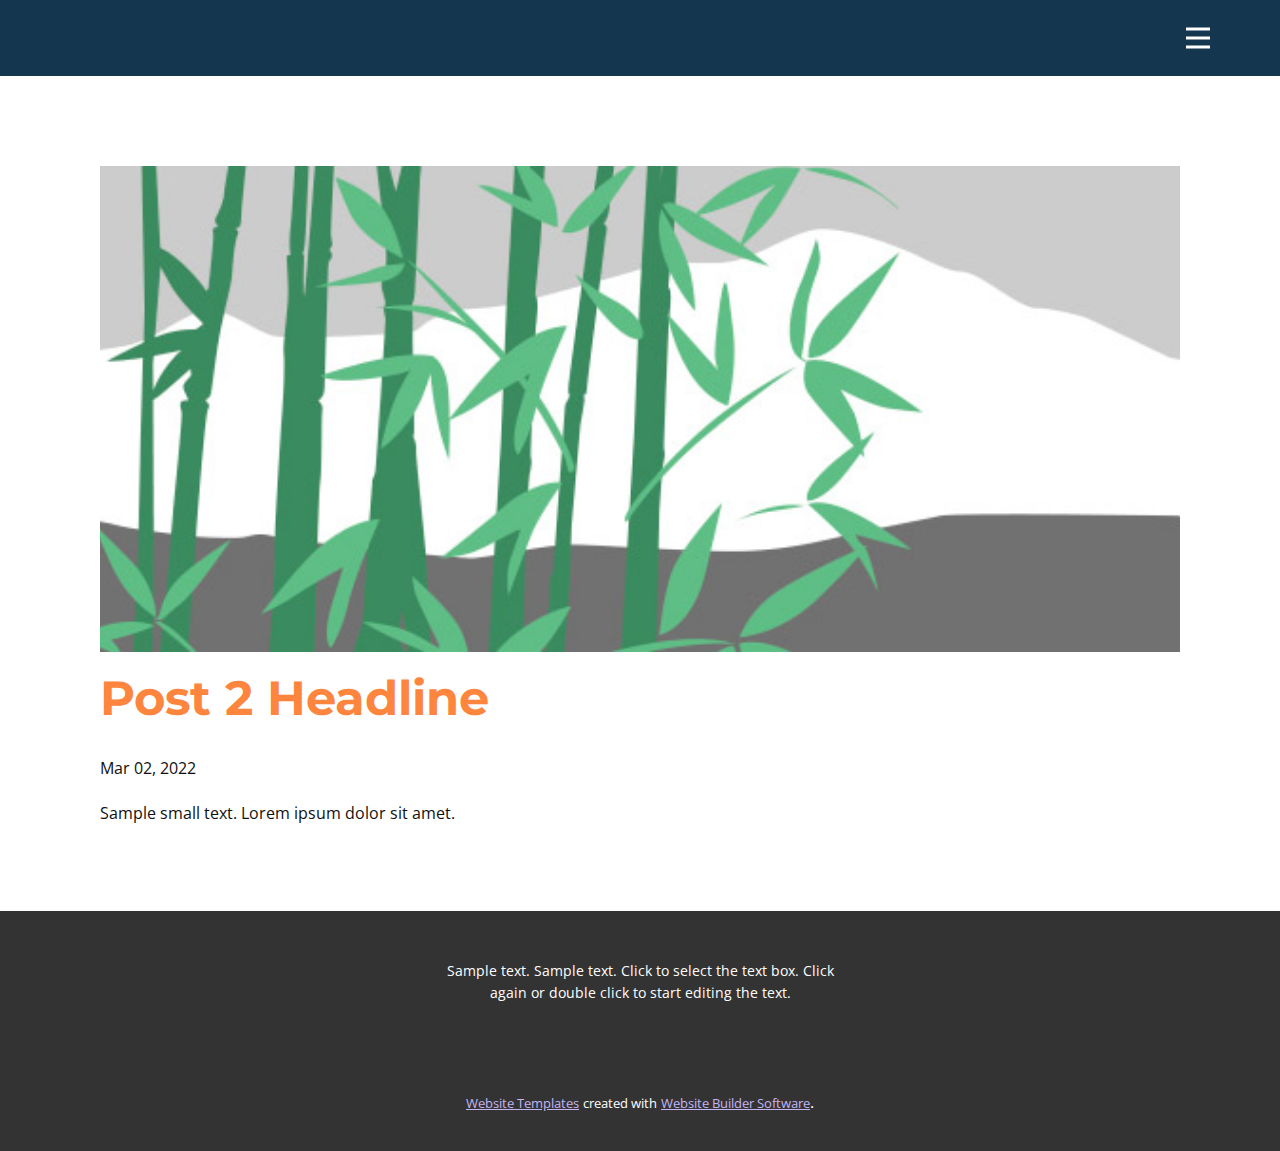
<file: blog/post-1.html>
<!doctype html>
<html style="font-size: 16px;" lang="en"><head>
    <meta name="viewport" content="width=device-width, initial-scale=1.0">
    <meta charset="utf-8">
    <meta name="keywords" content="Post 1 Headline">
    <meta name="description" content="">
    <meta name="page_type" content="np-template-header-footer-from-plugin">
    <title>Post 2 Headline</title>
    <link rel="stylesheet" href="../nicepage.css" media="screen">
<link rel="stylesheet" href="../Post-Template.css" media="screen">
    <script class="u-script" type="text/javascript" src="../jquery.js" defer=""></script>
    <script class="u-script" type="text/javascript" src="../nicepage.js" defer=""></script>
    <link id="u-theme-google-font" rel="stylesheet" href="https://fonts.googleapis.com/css?family=Montserrat:100,100i,200,200i,300,300i,400,400i,500,500i,600,600i,700,700i,800,800i,900,900i|Open+Sans:300,300i,400,400i,500,500i,600,600i,700,700i,800,800i">
    
    
    <script type="application/ld+json">{
		"@context": "http://schema.org",
		"@type": "Organization",
		"name": "Portfolio"
}</script>
    <meta name="theme-color" content="#291569">
  </head>
  <body class="u-body u-xl-mode"><header class="u-clearfix u-custom-color-3 u-header u-header" id="sec-3d90"><div class="u-clearfix u-sheet u-valign-middle u-sheet-1">
        <nav class="u-menu u-menu-dropdown u-offcanvas u-menu-1" data-responsive-from="XL">
          <div class="menu-collapse" style="font-size: 1rem; letter-spacing: 0px; font-weight: 700; text-transform: uppercase;">
            <a class="u-button-style u-custom-active-border-color u-custom-border u-custom-border-color u-custom-borders u-custom-hover-border-color u-custom-left-right-menu-spacing u-custom-padding-bottom u-custom-text-color u-custom-text-hover-color u-custom-top-bottom-menu-spacing u-nav-link u-text-active-palette-1-base u-text-hover-palette-2-base" href="#">
              <svg class="u-svg-link" viewBox="0 0 24 24"><use xmlns:xlink="http://www.w3.org/1999/xlink" xlink:href="#menu-hamburger"></use></svg>
              <svg class="u-svg-content" version="1.1" id="menu-hamburger" viewBox="0 0 16 16" x="0px" y="0px" xmlns:xlink="http://www.w3.org/1999/xlink" xmlns="http://www.w3.org/2000/svg"><g><rect y="1" width="16" height="2"></rect><rect y="7" width="16" height="2"></rect><rect y="13" width="16" height="2"></rect>
</g></svg>
            </a>
          </div>
          <div class="u-custom-menu u-nav-container">
            <ul class="u-nav u-spacing-30 u-unstyled u-nav-1"><li class="u-nav-item"><a class="u-border-2 u-border-active-palette-1-base u-border-hover-palette-1-base u-border-no-left u-border-no-right u-border-no-top u-button-style u-nav-link u-text-active-palette-1-base u-text-grey-90 u-text-hover-grey-90" href="../Max-Portfolio.html" style="padding: 10px 0px;">Max Portfolio</a>
</li></ul>
          </div>
          <div class="u-custom-menu u-nav-container-collapse">
            <div class="u-black u-container-style u-inner-container-layout u-opacity u-opacity-95 u-sidenav">
              <div class="u-inner-container-layout u-sidenav-overflow">
                <div class="u-menu-close"></div>
                <ul class="u-align-center u-nav u-popupmenu-items u-unstyled u-nav-2"><li class="u-nav-item"><a class="u-button-style u-nav-link" href="../Max-Portfolio.html" style="padding: 10px 0px;">Max Portfolio</a>
</li></ul>
              </div>
            </div>
            <div class="u-black u-menu-overlay u-opacity u-opacity-70"></div>
          </div>
        </nav>
      </div></header>
    <section class="u-align-center u-clearfix u-section-1" id="sec-9112">
      <div class="u-clearfix u-sheet u-valign-middle-md u-valign-middle-sm u-valign-middle-xs u-sheet-1"><!--post_details--><!--post_details_options_json--><!--{"source":""}--><!--/post_details_options_json--><!--blog_post-->
        <div class="u-container-style u-expanded-width u-post-details u-post-details-1">
          <div class="u-container-layout u-valign-middle u-container-layout-1"><!--blog_post_image-->
            <img alt="" class="u-blog-control u-expanded-width u-image u-image-default u-image-1" src="[data-uri]"><!--/blog_post_image--><!--blog_post_header-->
            <h2 class="u-blog-control u-text u-text-1">Post 2 Headline</h2><!--/blog_post_header--><!--blog_post_metadata-->
            <div class="u-blog-control u-metadata u-metadata-1"><!--blog_post_metadata_date-->
              <span class="u-meta-date u-meta-icon">Mar 02, 2022</span><!--/blog_post_metadata_date--><!--blog_post_metadata_category-->
              <!--/blog_post_metadata_category--><!--blog_post_metadata_comments-->
              <!--/blog_post_metadata_comments-->
            </div><!--/blog_post_metadata--><!--blog_post_content-->
            <div class="u-align-justify u-blog-control u-post-content u-text u-text-2 fr-view">
  Sample small text. Lorem ipsum dolor sit amet.
  </div><!--/blog_post_content-->
          </div>
        </div><!--/blog_post--><!--/post_details-->
      </div>
    </section>
    
    
    <footer class="u-align-center u-clearfix u-footer u-grey-80 u-footer" id="sec-18cf"><div class="u-clearfix u-sheet u-sheet-1">
        <p class="u-small-text u-text u-text-variant u-text-1">Sample text. Sample text. Click to select the text box. Click again or double click to start editing the text.</p>
      </div></footer>
    <section class="u-backlink u-clearfix u-grey-80">
      <a class="u-link" href="https://nicepage.com/website-templates" target="_blank">
        <span>Website Templates</span>
      </a>
      <p class="u-text">
        <span>created with</span>
      </p>
      <a class="u-link" href="" target="_blank">
        <span>Website Builder Software</span>
      </a>. 
    </section>
  
</body></html>
</file>
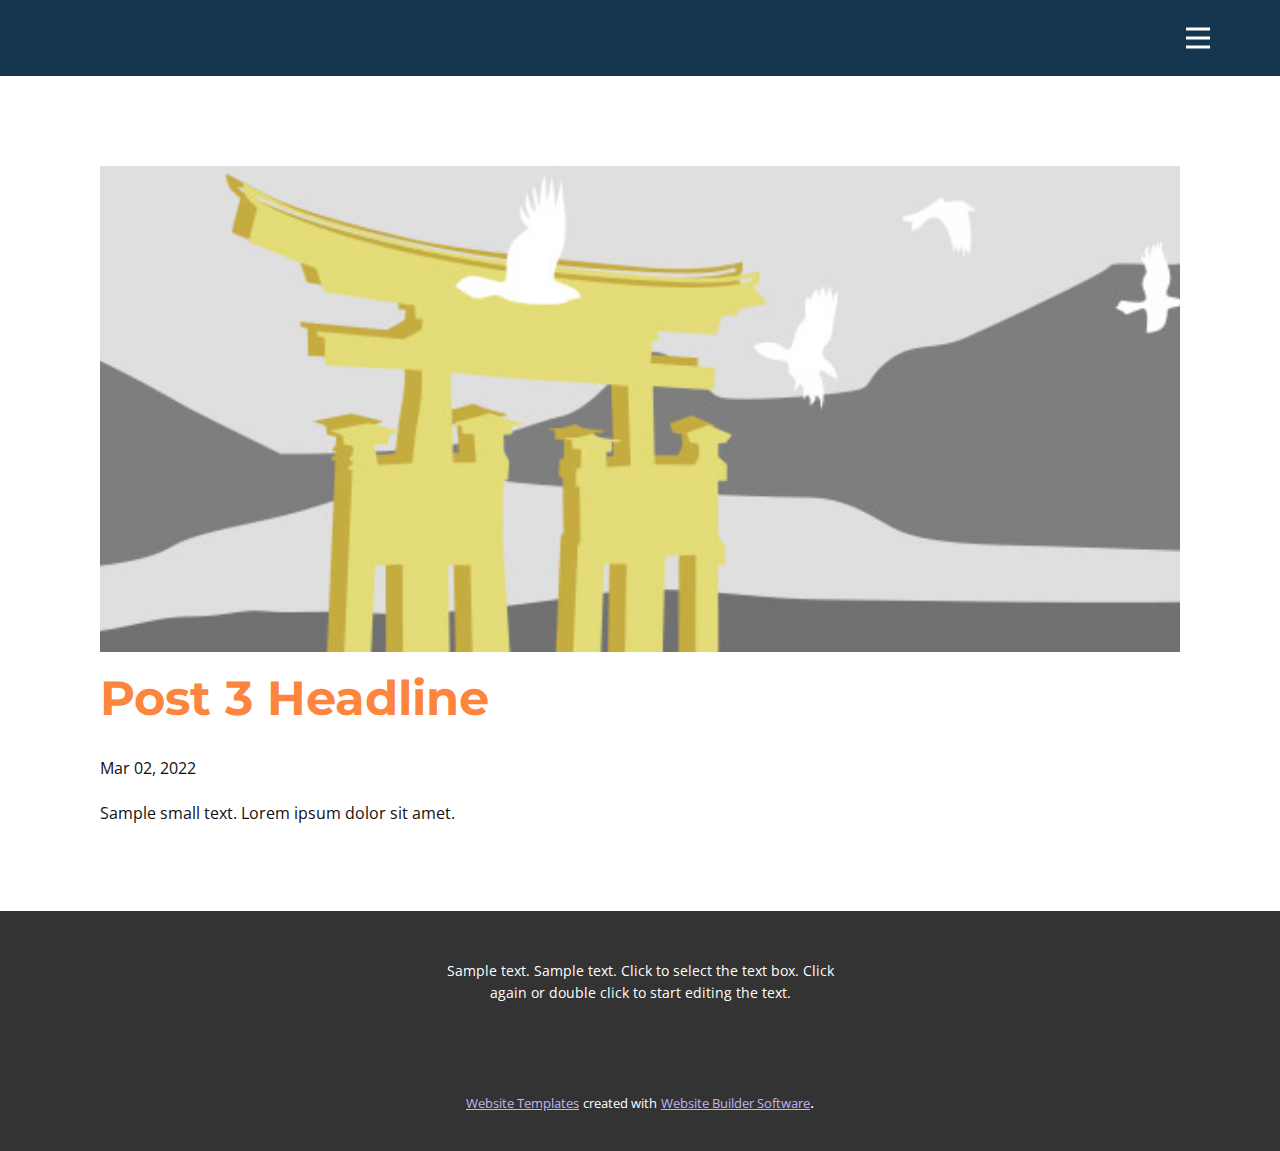
<file: blog/post-2.html>
<!doctype html>
<html style="font-size: 16px;" lang="en"><head>
    <meta name="viewport" content="width=device-width, initial-scale=1.0">
    <meta charset="utf-8">
    <meta name="keywords" content="Post 1 Headline">
    <meta name="description" content="">
    <meta name="page_type" content="np-template-header-footer-from-plugin">
    <title>Post 3 Headline</title>
    <link rel="stylesheet" href="../nicepage.css" media="screen">
<link rel="stylesheet" href="../Post-Template.css" media="screen">
    <script class="u-script" type="text/javascript" src="../jquery.js" defer=""></script>
    <script class="u-script" type="text/javascript" src="../nicepage.js" defer=""></script>
    <link id="u-theme-google-font" rel="stylesheet" href="https://fonts.googleapis.com/css?family=Montserrat:100,100i,200,200i,300,300i,400,400i,500,500i,600,600i,700,700i,800,800i,900,900i|Open+Sans:300,300i,400,400i,500,500i,600,600i,700,700i,800,800i">
    
    
    <script type="application/ld+json">{
		"@context": "http://schema.org",
		"@type": "Organization",
		"name": "Portfolio"
}</script>
    <meta name="theme-color" content="#291569">
  </head>
  <body class="u-body u-xl-mode"><header class="u-clearfix u-custom-color-3 u-header u-header" id="sec-3d90"><div class="u-clearfix u-sheet u-valign-middle u-sheet-1">
        <nav class="u-menu u-menu-dropdown u-offcanvas u-menu-1" data-responsive-from="XL">
          <div class="menu-collapse" style="font-size: 1rem; letter-spacing: 0px; font-weight: 700; text-transform: uppercase;">
            <a class="u-button-style u-custom-active-border-color u-custom-border u-custom-border-color u-custom-borders u-custom-hover-border-color u-custom-left-right-menu-spacing u-custom-padding-bottom u-custom-text-color u-custom-text-hover-color u-custom-top-bottom-menu-spacing u-nav-link u-text-active-palette-1-base u-text-hover-palette-2-base" href="#">
              <svg class="u-svg-link" viewBox="0 0 24 24"><use xmlns:xlink="http://www.w3.org/1999/xlink" xlink:href="#menu-hamburger"></use></svg>
              <svg class="u-svg-content" version="1.1" id="menu-hamburger" viewBox="0 0 16 16" x="0px" y="0px" xmlns:xlink="http://www.w3.org/1999/xlink" xmlns="http://www.w3.org/2000/svg"><g><rect y="1" width="16" height="2"></rect><rect y="7" width="16" height="2"></rect><rect y="13" width="16" height="2"></rect>
</g></svg>
            </a>
          </div>
          <div class="u-custom-menu u-nav-container">
            <ul class="u-nav u-spacing-30 u-unstyled u-nav-1"><li class="u-nav-item"><a class="u-border-2 u-border-active-palette-1-base u-border-hover-palette-1-base u-border-no-left u-border-no-right u-border-no-top u-button-style u-nav-link u-text-active-palette-1-base u-text-grey-90 u-text-hover-grey-90" href="../Max-Portfolio.html" style="padding: 10px 0px;">Max Portfolio</a>
</li></ul>
          </div>
          <div class="u-custom-menu u-nav-container-collapse">
            <div class="u-black u-container-style u-inner-container-layout u-opacity u-opacity-95 u-sidenav">
              <div class="u-inner-container-layout u-sidenav-overflow">
                <div class="u-menu-close"></div>
                <ul class="u-align-center u-nav u-popupmenu-items u-unstyled u-nav-2"><li class="u-nav-item"><a class="u-button-style u-nav-link" href="../Max-Portfolio.html" style="padding: 10px 0px;">Max Portfolio</a>
</li></ul>
              </div>
            </div>
            <div class="u-black u-menu-overlay u-opacity u-opacity-70"></div>
          </div>
        </nav>
      </div></header>
    <section class="u-align-center u-clearfix u-section-1" id="sec-9112">
      <div class="u-clearfix u-sheet u-valign-middle-md u-valign-middle-sm u-valign-middle-xs u-sheet-1"><!--post_details--><!--post_details_options_json--><!--{"source":""}--><!--/post_details_options_json--><!--blog_post-->
        <div class="u-container-style u-expanded-width u-post-details u-post-details-1">
          <div class="u-container-layout u-valign-middle u-container-layout-1"><!--blog_post_image-->
            <img alt="" class="u-blog-control u-expanded-width u-image u-image-default u-image-1" src="[data-uri]"><!--/blog_post_image--><!--blog_post_header-->
            <h2 class="u-blog-control u-text u-text-1">Post 3 Headline</h2><!--/blog_post_header--><!--blog_post_metadata-->
            <div class="u-blog-control u-metadata u-metadata-1"><!--blog_post_metadata_date-->
              <span class="u-meta-date u-meta-icon">Mar 02, 2022</span><!--/blog_post_metadata_date--><!--blog_post_metadata_category-->
              <!--/blog_post_metadata_category--><!--blog_post_metadata_comments-->
              <!--/blog_post_metadata_comments-->
            </div><!--/blog_post_metadata--><!--blog_post_content-->
            <div class="u-align-justify u-blog-control u-post-content u-text u-text-2 fr-view">
  Sample small text. Lorem ipsum dolor sit amet.
  </div><!--/blog_post_content-->
          </div>
        </div><!--/blog_post--><!--/post_details-->
      </div>
    </section>
    
    
    <footer class="u-align-center u-clearfix u-footer u-grey-80 u-footer" id="sec-18cf"><div class="u-clearfix u-sheet u-sheet-1">
        <p class="u-small-text u-text u-text-variant u-text-1">Sample text. Sample text. Click to select the text box. Click again or double click to start editing the text.</p>
      </div></footer>
    <section class="u-backlink u-clearfix u-grey-80">
      <a class="u-link" href="https://nicepage.com/website-templates" target="_blank">
        <span>Website Templates</span>
      </a>
      <p class="u-text">
        <span>created with</span>
      </p>
      <a class="u-link" href="" target="_blank">
        <span>Website Builder Software</span>
      </a>. 
    </section>
  
</body></html>
</file>
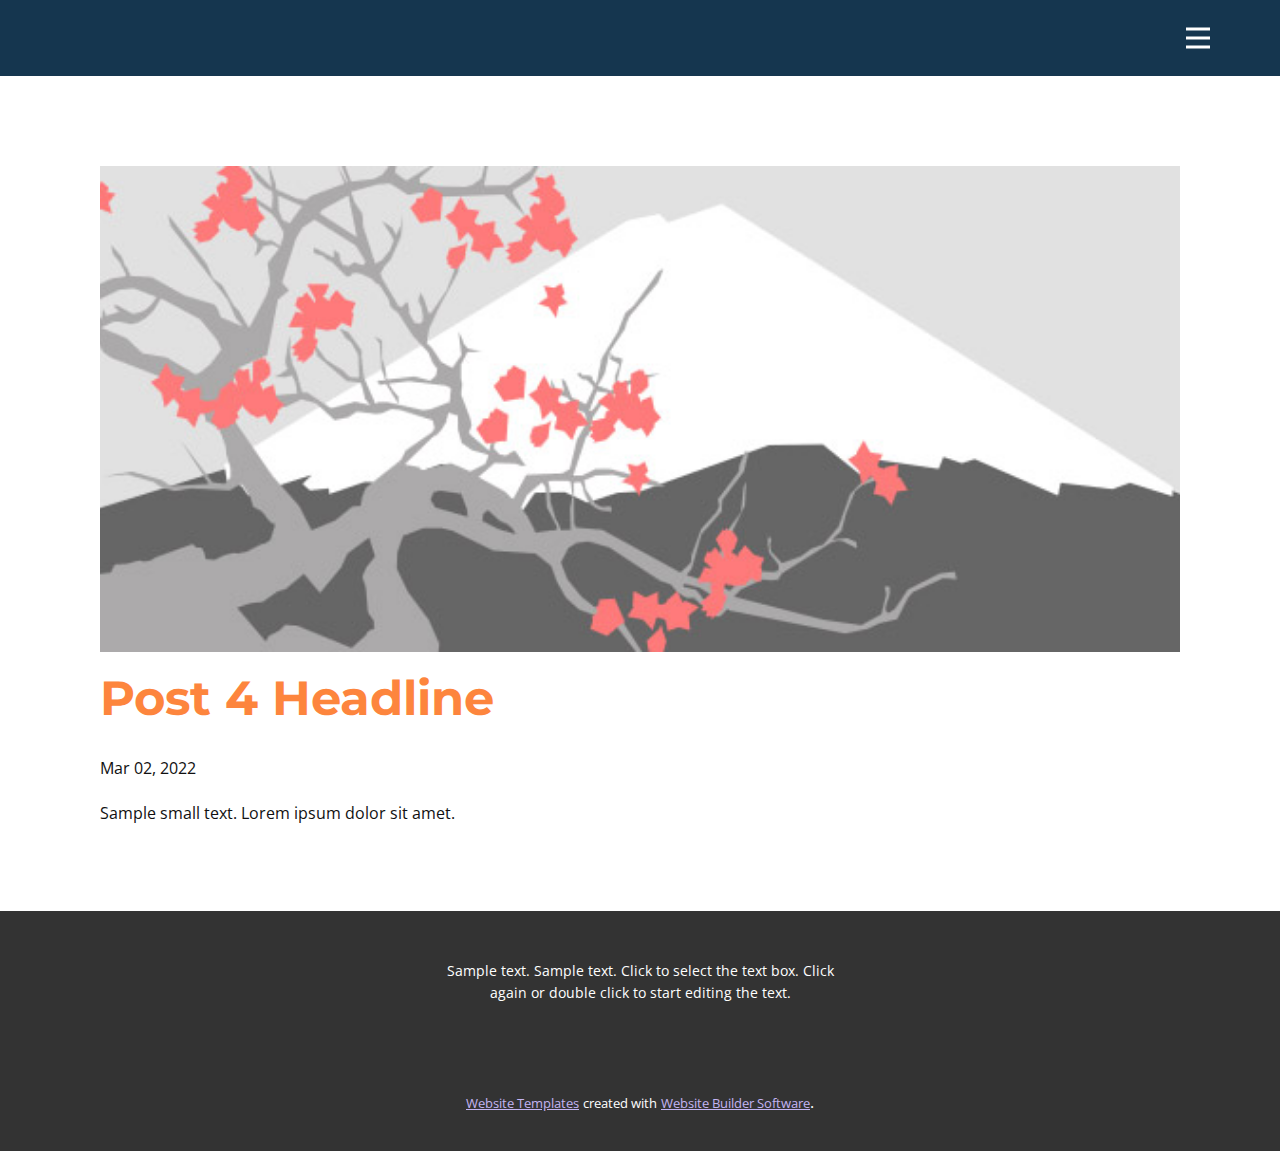
<file: blog/post-3.html>
<!doctype html>
<html style="font-size: 16px;" lang="en"><head>
    <meta name="viewport" content="width=device-width, initial-scale=1.0">
    <meta charset="utf-8">
    <meta name="keywords" content="Post 1 Headline">
    <meta name="description" content="">
    <meta name="page_type" content="np-template-header-footer-from-plugin">
    <title>Post 4 Headline</title>
    <link rel="stylesheet" href="../nicepage.css" media="screen">
<link rel="stylesheet" href="../Post-Template.css" media="screen">
    <script class="u-script" type="text/javascript" src="../jquery.js" defer=""></script>
    <script class="u-script" type="text/javascript" src="../nicepage.js" defer=""></script>
    <link id="u-theme-google-font" rel="stylesheet" href="https://fonts.googleapis.com/css?family=Montserrat:100,100i,200,200i,300,300i,400,400i,500,500i,600,600i,700,700i,800,800i,900,900i|Open+Sans:300,300i,400,400i,500,500i,600,600i,700,700i,800,800i">
    
    
    <script type="application/ld+json">{
		"@context": "http://schema.org",
		"@type": "Organization",
		"name": "Portfolio"
}</script>
    <meta name="theme-color" content="#291569">
  </head>
  <body class="u-body u-xl-mode"><header class="u-clearfix u-custom-color-3 u-header u-header" id="sec-3d90"><div class="u-clearfix u-sheet u-valign-middle u-sheet-1">
        <nav class="u-menu u-menu-dropdown u-offcanvas u-menu-1" data-responsive-from="XL">
          <div class="menu-collapse" style="font-size: 1rem; letter-spacing: 0px; font-weight: 700; text-transform: uppercase;">
            <a class="u-button-style u-custom-active-border-color u-custom-border u-custom-border-color u-custom-borders u-custom-hover-border-color u-custom-left-right-menu-spacing u-custom-padding-bottom u-custom-text-color u-custom-text-hover-color u-custom-top-bottom-menu-spacing u-nav-link u-text-active-palette-1-base u-text-hover-palette-2-base" href="#">
              <svg class="u-svg-link" viewBox="0 0 24 24"><use xmlns:xlink="http://www.w3.org/1999/xlink" xlink:href="#menu-hamburger"></use></svg>
              <svg class="u-svg-content" version="1.1" id="menu-hamburger" viewBox="0 0 16 16" x="0px" y="0px" xmlns:xlink="http://www.w3.org/1999/xlink" xmlns="http://www.w3.org/2000/svg"><g><rect y="1" width="16" height="2"></rect><rect y="7" width="16" height="2"></rect><rect y="13" width="16" height="2"></rect>
</g></svg>
            </a>
          </div>
          <div class="u-custom-menu u-nav-container">
            <ul class="u-nav u-spacing-30 u-unstyled u-nav-1"><li class="u-nav-item"><a class="u-border-2 u-border-active-palette-1-base u-border-hover-palette-1-base u-border-no-left u-border-no-right u-border-no-top u-button-style u-nav-link u-text-active-palette-1-base u-text-grey-90 u-text-hover-grey-90" href="../Max-Portfolio.html" style="padding: 10px 0px;">Max Portfolio</a>
</li></ul>
          </div>
          <div class="u-custom-menu u-nav-container-collapse">
            <div class="u-black u-container-style u-inner-container-layout u-opacity u-opacity-95 u-sidenav">
              <div class="u-inner-container-layout u-sidenav-overflow">
                <div class="u-menu-close"></div>
                <ul class="u-align-center u-nav u-popupmenu-items u-unstyled u-nav-2"><li class="u-nav-item"><a class="u-button-style u-nav-link" href="../Max-Portfolio.html" style="padding: 10px 0px;">Max Portfolio</a>
</li></ul>
              </div>
            </div>
            <div class="u-black u-menu-overlay u-opacity u-opacity-70"></div>
          </div>
        </nav>
      </div></header>
    <section class="u-align-center u-clearfix u-section-1" id="sec-9112">
      <div class="u-clearfix u-sheet u-valign-middle-md u-valign-middle-sm u-valign-middle-xs u-sheet-1"><!--post_details--><!--post_details_options_json--><!--{"source":""}--><!--/post_details_options_json--><!--blog_post-->
        <div class="u-container-style u-expanded-width u-post-details u-post-details-1">
          <div class="u-container-layout u-valign-middle u-container-layout-1"><!--blog_post_image-->
            <img alt="" class="u-blog-control u-expanded-width u-image u-image-default u-image-1" src="[data-uri]"><!--/blog_post_image--><!--blog_post_header-->
            <h2 class="u-blog-control u-text u-text-1">Post 4 Headline</h2><!--/blog_post_header--><!--blog_post_metadata-->
            <div class="u-blog-control u-metadata u-metadata-1"><!--blog_post_metadata_date-->
              <span class="u-meta-date u-meta-icon">Mar 02, 2022</span><!--/blog_post_metadata_date--><!--blog_post_metadata_category-->
              <!--/blog_post_metadata_category--><!--blog_post_metadata_comments-->
              <!--/blog_post_metadata_comments-->
            </div><!--/blog_post_metadata--><!--blog_post_content-->
            <div class="u-align-justify u-blog-control u-post-content u-text u-text-2 fr-view">
  Sample small text. Lorem ipsum dolor sit amet.
  </div><!--/blog_post_content-->
          </div>
        </div><!--/blog_post--><!--/post_details-->
      </div>
    </section>
    
    
    <footer class="u-align-center u-clearfix u-footer u-grey-80 u-footer" id="sec-18cf"><div class="u-clearfix u-sheet u-sheet-1">
        <p class="u-small-text u-text u-text-variant u-text-1">Sample text. Sample text. Click to select the text box. Click again or double click to start editing the text.</p>
      </div></footer>
    <section class="u-backlink u-clearfix u-grey-80">
      <a class="u-link" href="https://nicepage.com/website-templates" target="_blank">
        <span>Website Templates</span>
      </a>
      <p class="u-text">
        <span>created with</span>
      </p>
      <a class="u-link" href="" target="_blank">
        <span>Website Builder Software</span>
      </a>. 
    </section>
  
</body></html>
</file>
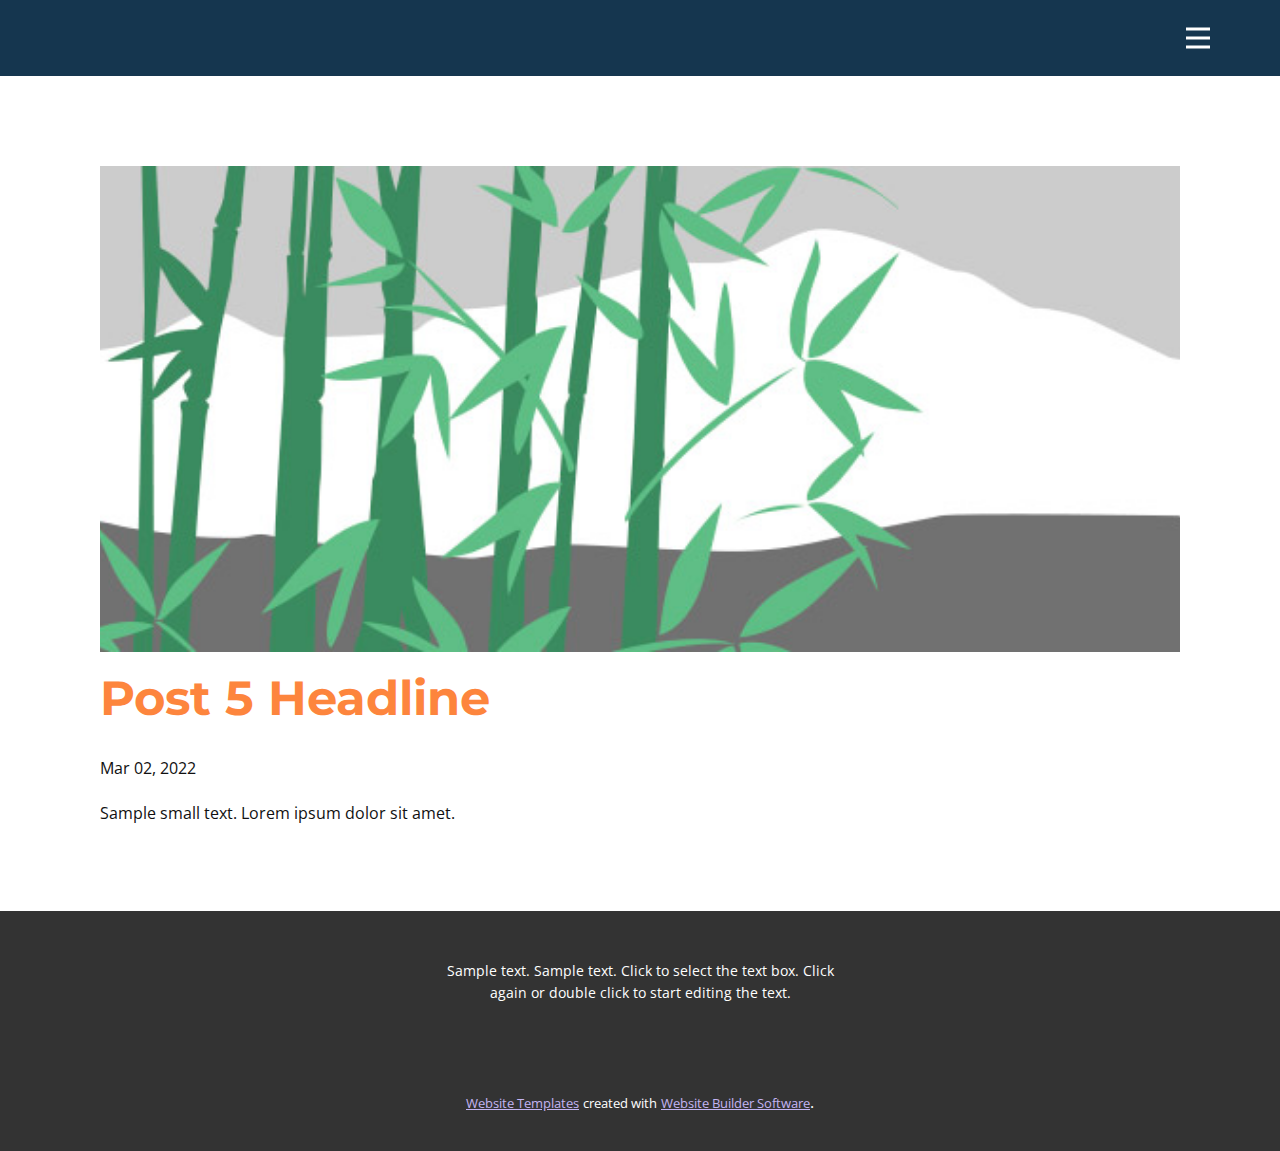
<file: blog/post-4.html>
<!doctype html>
<html style="font-size: 16px;" lang="en"><head>
    <meta name="viewport" content="width=device-width, initial-scale=1.0">
    <meta charset="utf-8">
    <meta name="keywords" content="Post 1 Headline">
    <meta name="description" content="">
    <meta name="page_type" content="np-template-header-footer-from-plugin">
    <title>Post 5 Headline</title>
    <link rel="stylesheet" href="../nicepage.css" media="screen">
<link rel="stylesheet" href="../Post-Template.css" media="screen">
    <script class="u-script" type="text/javascript" src="../jquery.js" defer=""></script>
    <script class="u-script" type="text/javascript" src="../nicepage.js" defer=""></script>
    <link id="u-theme-google-font" rel="stylesheet" href="https://fonts.googleapis.com/css?family=Montserrat:100,100i,200,200i,300,300i,400,400i,500,500i,600,600i,700,700i,800,800i,900,900i|Open+Sans:300,300i,400,400i,500,500i,600,600i,700,700i,800,800i">
    
    
    <script type="application/ld+json">{
		"@context": "http://schema.org",
		"@type": "Organization",
		"name": "Portfolio"
}</script>
    <meta name="theme-color" content="#291569">
  </head>
  <body class="u-body u-xl-mode"><header class="u-clearfix u-custom-color-3 u-header u-header" id="sec-3d90"><div class="u-clearfix u-sheet u-valign-middle u-sheet-1">
        <nav class="u-menu u-menu-dropdown u-offcanvas u-menu-1" data-responsive-from="XL">
          <div class="menu-collapse" style="font-size: 1rem; letter-spacing: 0px; font-weight: 700; text-transform: uppercase;">
            <a class="u-button-style u-custom-active-border-color u-custom-border u-custom-border-color u-custom-borders u-custom-hover-border-color u-custom-left-right-menu-spacing u-custom-padding-bottom u-custom-text-color u-custom-text-hover-color u-custom-top-bottom-menu-spacing u-nav-link u-text-active-palette-1-base u-text-hover-palette-2-base" href="#">
              <svg class="u-svg-link" viewBox="0 0 24 24"><use xmlns:xlink="http://www.w3.org/1999/xlink" xlink:href="#menu-hamburger"></use></svg>
              <svg class="u-svg-content" version="1.1" id="menu-hamburger" viewBox="0 0 16 16" x="0px" y="0px" xmlns:xlink="http://www.w3.org/1999/xlink" xmlns="http://www.w3.org/2000/svg"><g><rect y="1" width="16" height="2"></rect><rect y="7" width="16" height="2"></rect><rect y="13" width="16" height="2"></rect>
</g></svg>
            </a>
          </div>
          <div class="u-custom-menu u-nav-container">
            <ul class="u-nav u-spacing-30 u-unstyled u-nav-1"><li class="u-nav-item"><a class="u-border-2 u-border-active-palette-1-base u-border-hover-palette-1-base u-border-no-left u-border-no-right u-border-no-top u-button-style u-nav-link u-text-active-palette-1-base u-text-grey-90 u-text-hover-grey-90" href="../Max-Portfolio.html" style="padding: 10px 0px;">Max Portfolio</a>
</li></ul>
          </div>
          <div class="u-custom-menu u-nav-container-collapse">
            <div class="u-black u-container-style u-inner-container-layout u-opacity u-opacity-95 u-sidenav">
              <div class="u-inner-container-layout u-sidenav-overflow">
                <div class="u-menu-close"></div>
                <ul class="u-align-center u-nav u-popupmenu-items u-unstyled u-nav-2"><li class="u-nav-item"><a class="u-button-style u-nav-link" href="../Max-Portfolio.html" style="padding: 10px 0px;">Max Portfolio</a>
</li></ul>
              </div>
            </div>
            <div class="u-black u-menu-overlay u-opacity u-opacity-70"></div>
          </div>
        </nav>
      </div></header>
    <section class="u-align-center u-clearfix u-section-1" id="sec-9112">
      <div class="u-clearfix u-sheet u-valign-middle-md u-valign-middle-sm u-valign-middle-xs u-sheet-1"><!--post_details--><!--post_details_options_json--><!--{"source":""}--><!--/post_details_options_json--><!--blog_post-->
        <div class="u-container-style u-expanded-width u-post-details u-post-details-1">
          <div class="u-container-layout u-valign-middle u-container-layout-1"><!--blog_post_image-->
            <img alt="" class="u-blog-control u-expanded-width u-image u-image-default u-image-1" src="[data-uri]"><!--/blog_post_image--><!--blog_post_header-->
            <h2 class="u-blog-control u-text u-text-1">Post 5 Headline</h2><!--/blog_post_header--><!--blog_post_metadata-->
            <div class="u-blog-control u-metadata u-metadata-1"><!--blog_post_metadata_date-->
              <span class="u-meta-date u-meta-icon">Mar 02, 2022</span><!--/blog_post_metadata_date--><!--blog_post_metadata_category-->
              <!--/blog_post_metadata_category--><!--blog_post_metadata_comments-->
              <!--/blog_post_metadata_comments-->
            </div><!--/blog_post_metadata--><!--blog_post_content-->
            <div class="u-align-justify u-blog-control u-post-content u-text u-text-2 fr-view">
  Sample small text. Lorem ipsum dolor sit amet.
  </div><!--/blog_post_content-->
          </div>
        </div><!--/blog_post--><!--/post_details-->
      </div>
    </section>
    
    
    <footer class="u-align-center u-clearfix u-footer u-grey-80 u-footer" id="sec-18cf"><div class="u-clearfix u-sheet u-sheet-1">
        <p class="u-small-text u-text u-text-variant u-text-1">Sample text. Sample text. Click to select the text box. Click again or double click to start editing the text.</p>
      </div></footer>
    <section class="u-backlink u-clearfix u-grey-80">
      <a class="u-link" href="https://nicepage.com/website-templates" target="_blank">
        <span>Website Templates</span>
      </a>
      <p class="u-text">
        <span>created with</span>
      </p>
      <a class="u-link" href="" target="_blank">
        <span>Website Builder Software</span>
      </a>. 
    </section>
  
</body></html>
</file>
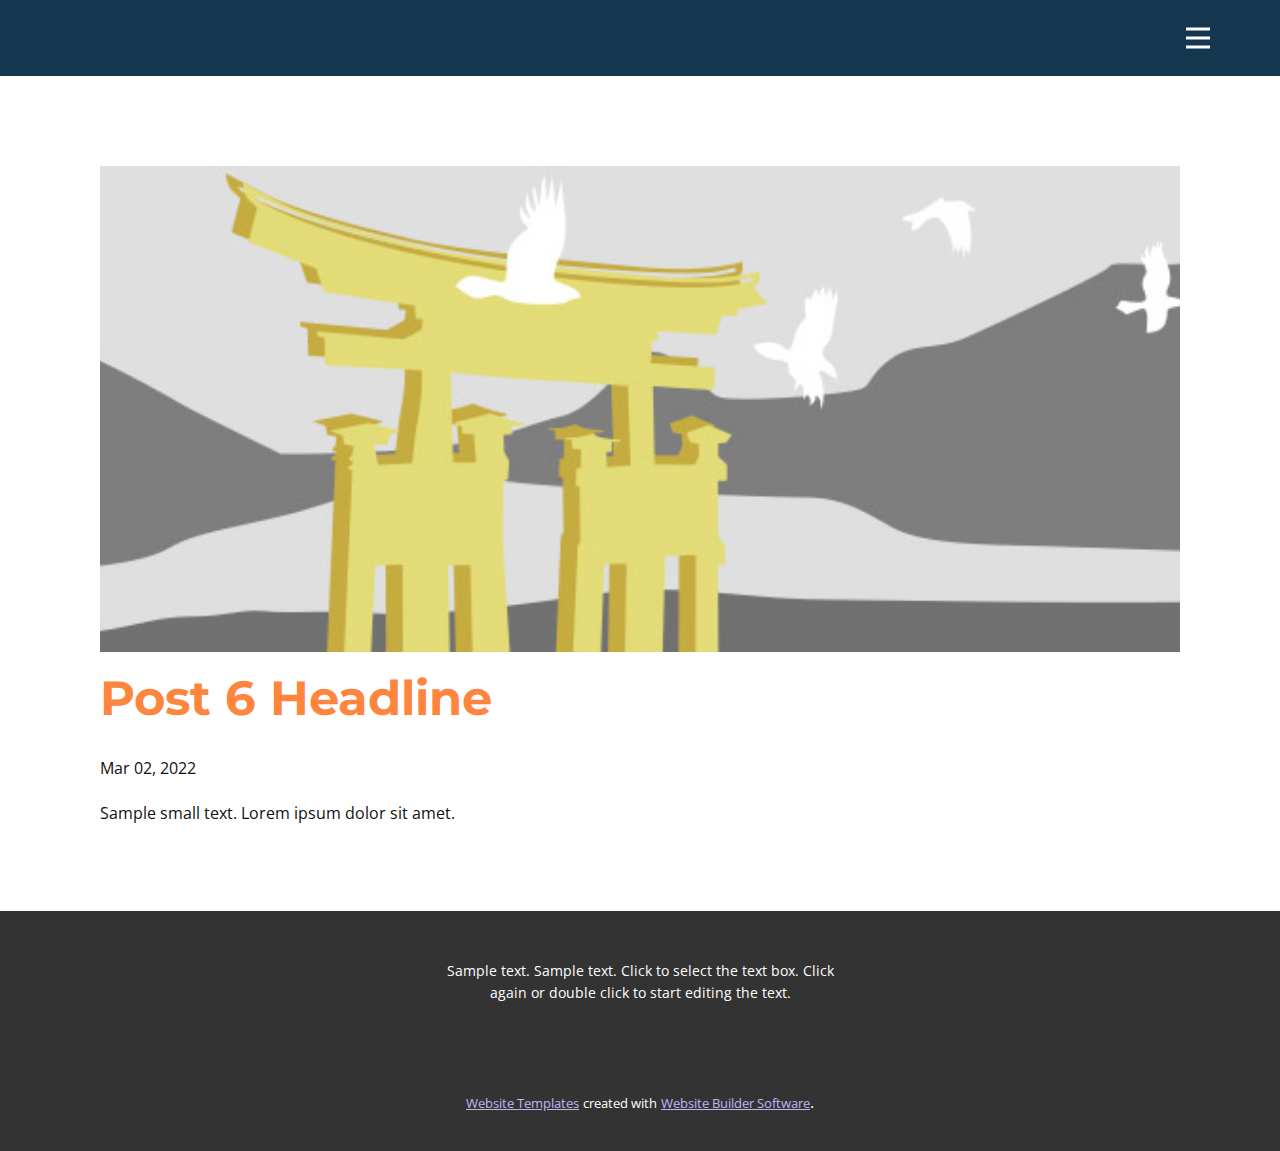
<file: blog/post-5.html>
<!doctype html>
<html style="font-size: 16px;" lang="en"><head>
    <meta name="viewport" content="width=device-width, initial-scale=1.0">
    <meta charset="utf-8">
    <meta name="keywords" content="Post 1 Headline">
    <meta name="description" content="">
    <meta name="page_type" content="np-template-header-footer-from-plugin">
    <title>Post 6 Headline</title>
    <link rel="stylesheet" href="../nicepage.css" media="screen">
<link rel="stylesheet" href="../Post-Template.css" media="screen">
    <script class="u-script" type="text/javascript" src="../jquery.js" defer=""></script>
    <script class="u-script" type="text/javascript" src="../nicepage.js" defer=""></script>
    <link id="u-theme-google-font" rel="stylesheet" href="https://fonts.googleapis.com/css?family=Montserrat:100,100i,200,200i,300,300i,400,400i,500,500i,600,600i,700,700i,800,800i,900,900i|Open+Sans:300,300i,400,400i,500,500i,600,600i,700,700i,800,800i">
    
    
    <script type="application/ld+json">{
		"@context": "http://schema.org",
		"@type": "Organization",
		"name": "Portfolio"
}</script>
    <meta name="theme-color" content="#291569">
  </head>
  <body class="u-body u-xl-mode"><header class="u-clearfix u-custom-color-3 u-header u-header" id="sec-3d90"><div class="u-clearfix u-sheet u-valign-middle u-sheet-1">
        <nav class="u-menu u-menu-dropdown u-offcanvas u-menu-1" data-responsive-from="XL">
          <div class="menu-collapse" style="font-size: 1rem; letter-spacing: 0px; font-weight: 700; text-transform: uppercase;">
            <a class="u-button-style u-custom-active-border-color u-custom-border u-custom-border-color u-custom-borders u-custom-hover-border-color u-custom-left-right-menu-spacing u-custom-padding-bottom u-custom-text-color u-custom-text-hover-color u-custom-top-bottom-menu-spacing u-nav-link u-text-active-palette-1-base u-text-hover-palette-2-base" href="#">
              <svg class="u-svg-link" viewBox="0 0 24 24"><use xmlns:xlink="http://www.w3.org/1999/xlink" xlink:href="#menu-hamburger"></use></svg>
              <svg class="u-svg-content" version="1.1" id="menu-hamburger" viewBox="0 0 16 16" x="0px" y="0px" xmlns:xlink="http://www.w3.org/1999/xlink" xmlns="http://www.w3.org/2000/svg"><g><rect y="1" width="16" height="2"></rect><rect y="7" width="16" height="2"></rect><rect y="13" width="16" height="2"></rect>
</g></svg>
            </a>
          </div>
          <div class="u-custom-menu u-nav-container">
            <ul class="u-nav u-spacing-30 u-unstyled u-nav-1"><li class="u-nav-item"><a class="u-border-2 u-border-active-palette-1-base u-border-hover-palette-1-base u-border-no-left u-border-no-right u-border-no-top u-button-style u-nav-link u-text-active-palette-1-base u-text-grey-90 u-text-hover-grey-90" href="../Max-Portfolio.html" style="padding: 10px 0px;">Max Portfolio</a>
</li></ul>
          </div>
          <div class="u-custom-menu u-nav-container-collapse">
            <div class="u-black u-container-style u-inner-container-layout u-opacity u-opacity-95 u-sidenav">
              <div class="u-inner-container-layout u-sidenav-overflow">
                <div class="u-menu-close"></div>
                <ul class="u-align-center u-nav u-popupmenu-items u-unstyled u-nav-2"><li class="u-nav-item"><a class="u-button-style u-nav-link" href="../Max-Portfolio.html" style="padding: 10px 0px;">Max Portfolio</a>
</li></ul>
              </div>
            </div>
            <div class="u-black u-menu-overlay u-opacity u-opacity-70"></div>
          </div>
        </nav>
      </div></header>
    <section class="u-align-center u-clearfix u-section-1" id="sec-9112">
      <div class="u-clearfix u-sheet u-valign-middle-md u-valign-middle-sm u-valign-middle-xs u-sheet-1"><!--post_details--><!--post_details_options_json--><!--{"source":""}--><!--/post_details_options_json--><!--blog_post-->
        <div class="u-container-style u-expanded-width u-post-details u-post-details-1">
          <div class="u-container-layout u-valign-middle u-container-layout-1"><!--blog_post_image-->
            <img alt="" class="u-blog-control u-expanded-width u-image u-image-default u-image-1" src="[data-uri]"><!--/blog_post_image--><!--blog_post_header-->
            <h2 class="u-blog-control u-text u-text-1">Post 6 Headline</h2><!--/blog_post_header--><!--blog_post_metadata-->
            <div class="u-blog-control u-metadata u-metadata-1"><!--blog_post_metadata_date-->
              <span class="u-meta-date u-meta-icon">Mar 02, 2022</span><!--/blog_post_metadata_date--><!--blog_post_metadata_category-->
              <!--/blog_post_metadata_category--><!--blog_post_metadata_comments-->
              <!--/blog_post_metadata_comments-->
            </div><!--/blog_post_metadata--><!--blog_post_content-->
            <div class="u-align-justify u-blog-control u-post-content u-text u-text-2 fr-view">
  Sample small text. Lorem ipsum dolor sit amet.
  </div><!--/blog_post_content-->
          </div>
        </div><!--/blog_post--><!--/post_details-->
      </div>
    </section>
    
    
    <footer class="u-align-center u-clearfix u-footer u-grey-80 u-footer" id="sec-18cf"><div class="u-clearfix u-sheet u-sheet-1">
        <p class="u-small-text u-text u-text-variant u-text-1">Sample text. Sample text. Click to select the text box. Click again or double click to start editing the text.</p>
      </div></footer>
    <section class="u-backlink u-clearfix u-grey-80">
      <a class="u-link" href="https://nicepage.com/website-templates" target="_blank">
        <span>Website Templates</span>
      </a>
      <p class="u-text">
        <span>created with</span>
      </p>
      <a class="u-link" href="" target="_blank">
        <span>Website Builder Software</span>
      </a>. 
    </section>
  
</body></html>
</file>
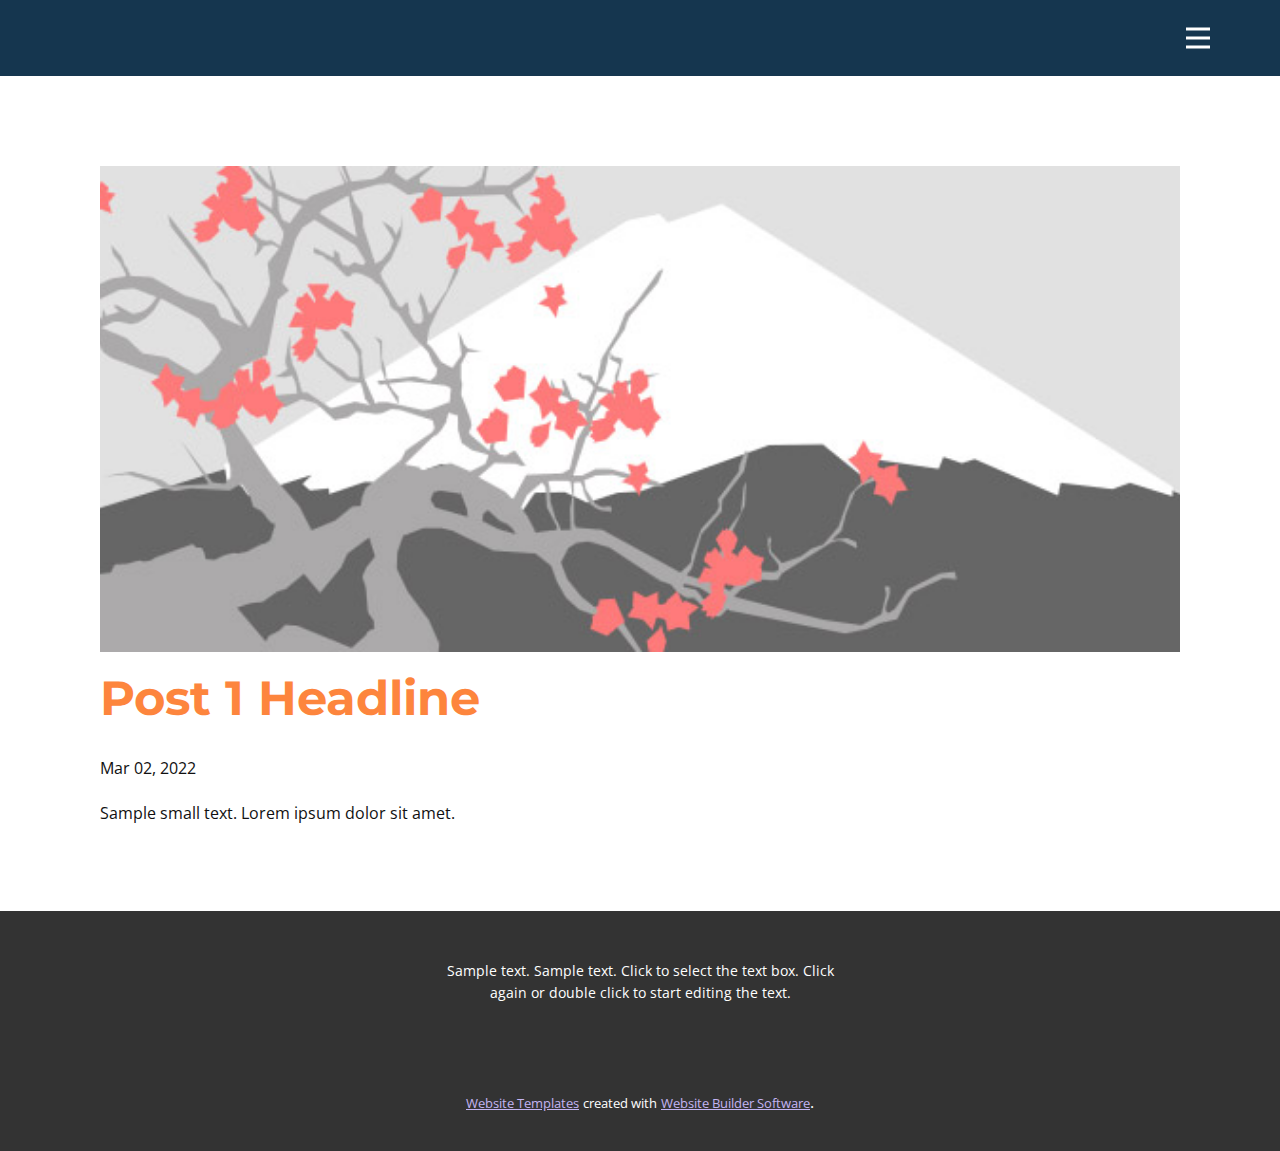
<file: blog/post.html>
<!doctype html>
<html style="font-size: 16px;" lang="en"><head>
    <meta name="viewport" content="width=device-width, initial-scale=1.0">
    <meta charset="utf-8">
    <meta name="keywords" content="Post 1 Headline">
    <meta name="description" content="">
    <meta name="page_type" content="np-template-header-footer-from-plugin">
    <title>Post 1 Headline</title>
    <link rel="stylesheet" href="../nicepage.css" media="screen">
<link rel="stylesheet" href="../Post-Template.css" media="screen">
    <script class="u-script" type="text/javascript" src="../jquery.js" defer=""></script>
    <script class="u-script" type="text/javascript" src="../nicepage.js" defer=""></script>
    <link id="u-theme-google-font" rel="stylesheet" href="https://fonts.googleapis.com/css?family=Montserrat:100,100i,200,200i,300,300i,400,400i,500,500i,600,600i,700,700i,800,800i,900,900i|Open+Sans:300,300i,400,400i,500,500i,600,600i,700,700i,800,800i">
    
    
    <script type="application/ld+json">{
		"@context": "http://schema.org",
		"@type": "Organization",
		"name": "Portfolio"
}</script>
    <meta name="theme-color" content="#291569">
  </head>
  <body class="u-body u-xl-mode"><header class="u-clearfix u-custom-color-3 u-header u-header" id="sec-3d90"><div class="u-clearfix u-sheet u-valign-middle u-sheet-1">
        <nav class="u-menu u-menu-dropdown u-offcanvas u-menu-1" data-responsive-from="XL">
          <div class="menu-collapse" style="font-size: 1rem; letter-spacing: 0px; font-weight: 700; text-transform: uppercase;">
            <a class="u-button-style u-custom-active-border-color u-custom-border u-custom-border-color u-custom-borders u-custom-hover-border-color u-custom-left-right-menu-spacing u-custom-padding-bottom u-custom-text-color u-custom-text-hover-color u-custom-top-bottom-menu-spacing u-nav-link u-text-active-palette-1-base u-text-hover-palette-2-base" href="#">
              <svg class="u-svg-link" viewBox="0 0 24 24"><use xmlns:xlink="http://www.w3.org/1999/xlink" xlink:href="#menu-hamburger"></use></svg>
              <svg class="u-svg-content" version="1.1" id="menu-hamburger" viewBox="0 0 16 16" x="0px" y="0px" xmlns:xlink="http://www.w3.org/1999/xlink" xmlns="http://www.w3.org/2000/svg"><g><rect y="1" width="16" height="2"></rect><rect y="7" width="16" height="2"></rect><rect y="13" width="16" height="2"></rect>
</g></svg>
            </a>
          </div>
          <div class="u-custom-menu u-nav-container">
            <ul class="u-nav u-spacing-30 u-unstyled u-nav-1"><li class="u-nav-item"><a class="u-border-2 u-border-active-palette-1-base u-border-hover-palette-1-base u-border-no-left u-border-no-right u-border-no-top u-button-style u-nav-link u-text-active-palette-1-base u-text-grey-90 u-text-hover-grey-90" href="../Max-Portfolio.html" style="padding: 10px 0px;">Max Portfolio</a>
</li></ul>
          </div>
          <div class="u-custom-menu u-nav-container-collapse">
            <div class="u-black u-container-style u-inner-container-layout u-opacity u-opacity-95 u-sidenav">
              <div class="u-inner-container-layout u-sidenav-overflow">
                <div class="u-menu-close"></div>
                <ul class="u-align-center u-nav u-popupmenu-items u-unstyled u-nav-2"><li class="u-nav-item"><a class="u-button-style u-nav-link" href="../Max-Portfolio.html" style="padding: 10px 0px;">Max Portfolio</a>
</li></ul>
              </div>
            </div>
            <div class="u-black u-menu-overlay u-opacity u-opacity-70"></div>
          </div>
        </nav>
      </div></header>
    <section class="u-align-center u-clearfix u-section-1" id="sec-9112">
      <div class="u-clearfix u-sheet u-valign-middle-md u-valign-middle-sm u-valign-middle-xs u-sheet-1"><!--post_details--><!--post_details_options_json--><!--{"source":""}--><!--/post_details_options_json--><!--blog_post-->
        <div class="u-container-style u-expanded-width u-post-details u-post-details-1">
          <div class="u-container-layout u-valign-middle u-container-layout-1"><!--blog_post_image-->
            <img alt="" class="u-blog-control u-expanded-width u-image u-image-default u-image-1" src="[data-uri]"><!--/blog_post_image--><!--blog_post_header-->
            <h2 class="u-blog-control u-text u-text-1">Post 1 Headline</h2><!--/blog_post_header--><!--blog_post_metadata-->
            <div class="u-blog-control u-metadata u-metadata-1"><!--blog_post_metadata_date-->
              <span class="u-meta-date u-meta-icon">Mar 02, 2022</span><!--/blog_post_metadata_date--><!--blog_post_metadata_category-->
              <!--/blog_post_metadata_category--><!--blog_post_metadata_comments-->
              <!--/blog_post_metadata_comments-->
            </div><!--/blog_post_metadata--><!--blog_post_content-->
            <div class="u-align-justify u-blog-control u-post-content u-text u-text-2 fr-view">
  Sample small text. Lorem ipsum dolor sit amet.
  </div><!--/blog_post_content-->
          </div>
        </div><!--/blog_post--><!--/post_details-->
      </div>
    </section>
    
    
    <footer class="u-align-center u-clearfix u-footer u-grey-80 u-footer" id="sec-18cf"><div class="u-clearfix u-sheet u-sheet-1">
        <p class="u-small-text u-text u-text-variant u-text-1">Sample text. Sample text. Click to select the text box. Click again or double click to start editing the text.</p>
      </div></footer>
    <section class="u-backlink u-clearfix u-grey-80">
      <a class="u-link" href="https://nicepage.com/website-templates" target="_blank">
        <span>Website Templates</span>
      </a>
      <p class="u-text">
        <span>created with</span>
      </p>
      <a class="u-link" href="" target="_blank">
        <span>Website Builder Software</span>
      </a>. 
    </section>
  
</body></html>
</file>
